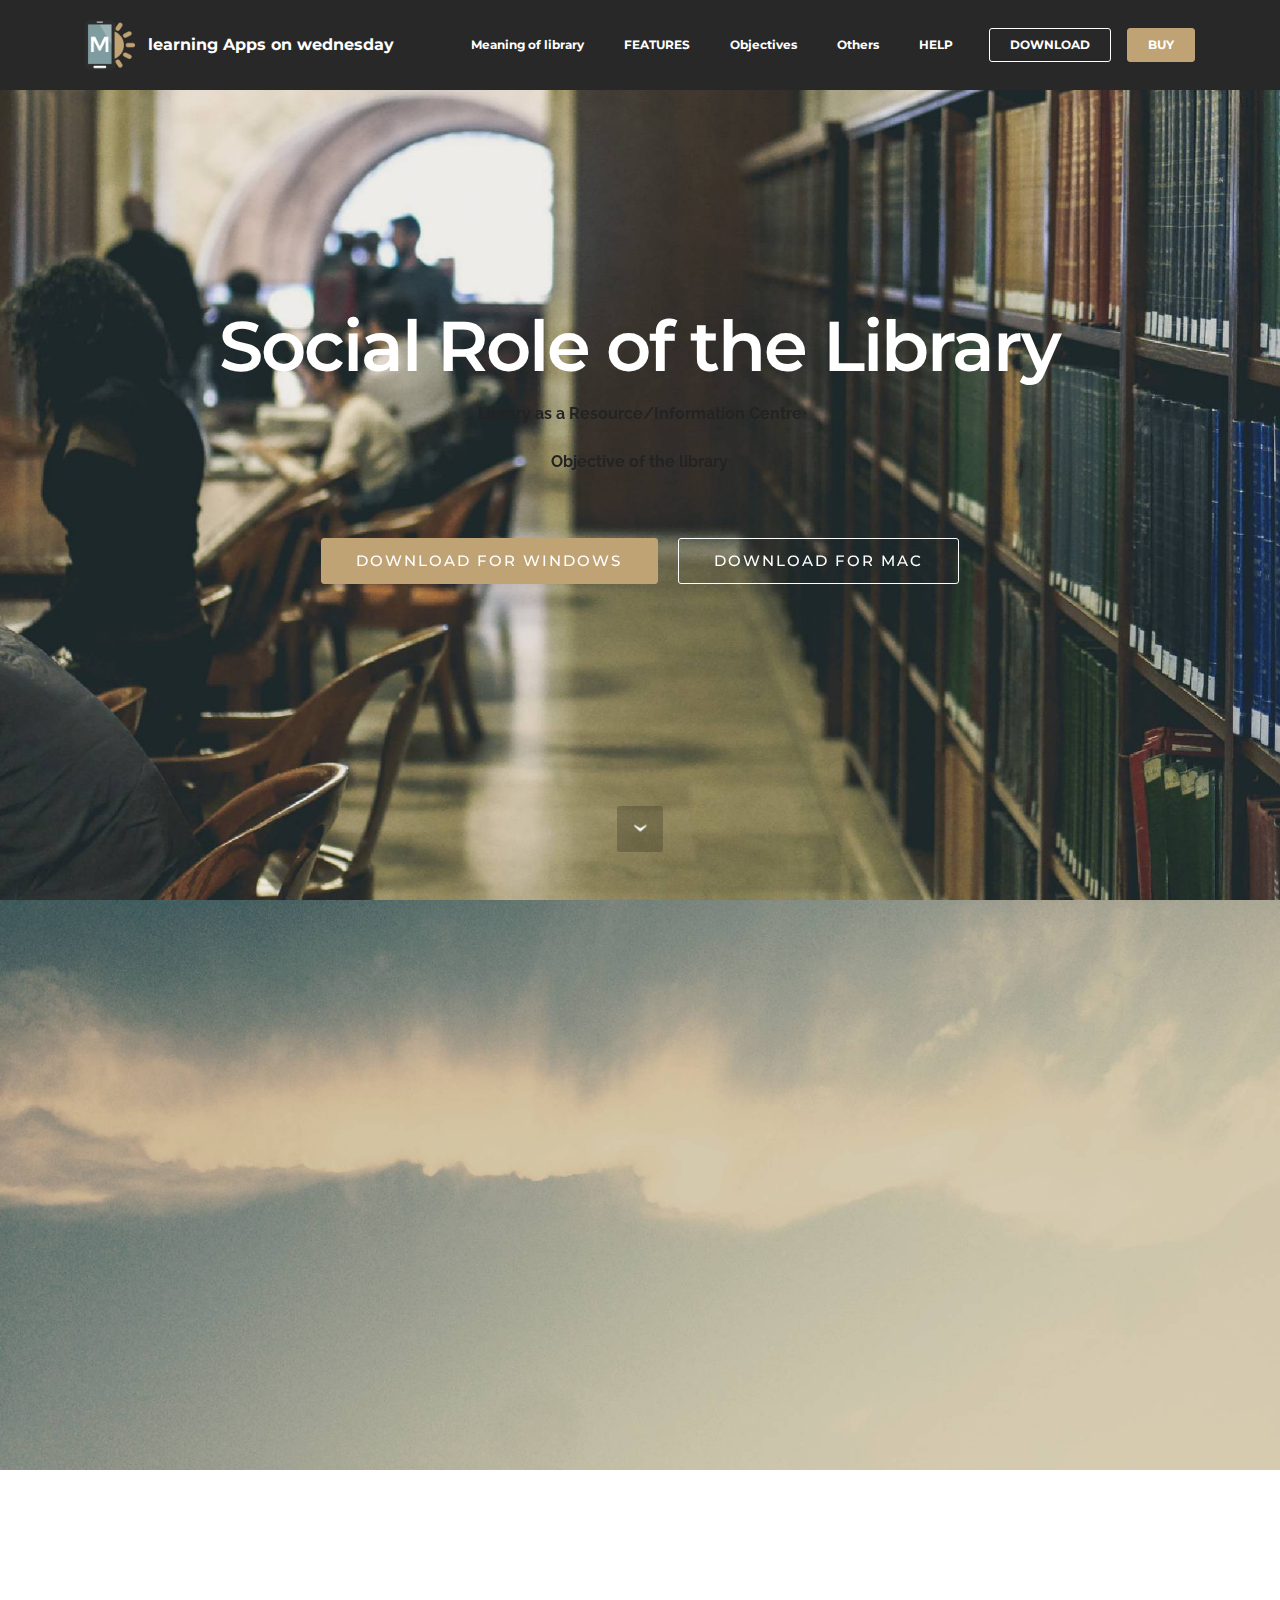
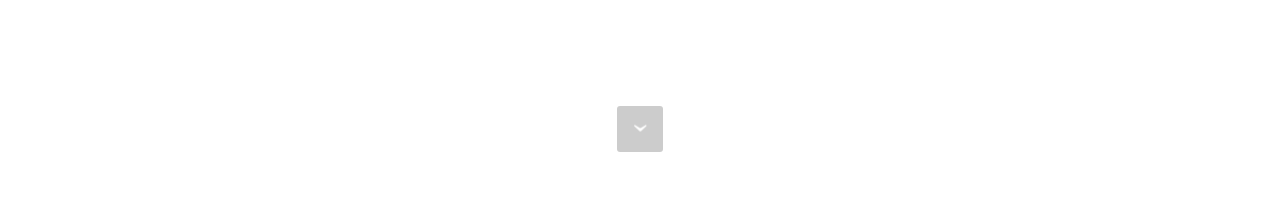
<file: index.html>
<!DOCTYPE html>
<html>
<head>
  <!-- Site made with Mobirise Website Builder v3.12, https://mobirise.com -->
  <meta charset="UTF-8">
  <meta http-equiv="X-UA-Compatible" content="IE=edge">
  <meta name="generator" content="Mobirise v3.12, mobirise.com">
  <meta name="viewport" content="width=device-width, initial-scale=1">
  <link rel="shortcut icon" href="assets/images/logo.png" type="image/x-icon">
  <meta name="description" content="">
  
  <link rel="stylesheet" href="https://fonts.googleapis.com/css?family=Lora:400,700,400italic,700italic&amp;subset=latin">
  <link rel="stylesheet" href="https://fonts.googleapis.com/css?family=Montserrat:400,700">
  <link rel="stylesheet" href="https://fonts.googleapis.com/css?family=Raleway:100,100i,200,200i,300,300i,400,400i,500,500i,600,600i,700,700i,800,800i,900,900i">
  <link rel="stylesheet" href="assets/bootstrap-material-design-font/css/material.css">
  <link rel="stylesheet" href="assets/tether/tether.min.css">
  <link rel="stylesheet" href="assets/bootstrap/css/bootstrap.min.css">
  <link rel="stylesheet" href="assets/dropdown/css/style.css">
  <link rel="stylesheet" href="assets/animate.css/animate.min.css">
  <link rel="stylesheet" href="assets/theme/css/style.css">
  <link rel="stylesheet" href="assets/mobirise/css/mbr-additional.css" type="text/css">
  
  
  
</head>
<body>
<section id="ext_menu-1">

    <nav class="navbar navbar-dropdown navbar-fixed-top">
        <div class="container">

            <div class="mbr-table">
                <div class="mbr-table-cell">

                    <div class="navbar-brand">
                        <a href="https://mobirise.com" class="navbar-logo"><img src="assets/images/logo.png" alt="Mobirise"></a>
                        <a class="navbar-caption" href="https://mobirise.com">learning Apps on wednesday</a>
                    </div>

                </div>
                <div class="mbr-table-cell">

                    <button class="navbar-toggler pull-xs-right hidden-md-up" type="button" data-toggle="collapse" data-target="#exCollapsingNavbar">
                        <div class="hamburger-icon"></div>
                    </button>

                    <ul class="nav-dropdown collapse pull-xs-right nav navbar-nav navbar-toggleable-sm" id="exCollapsingNavbar"><li class="nav-item"><a class="nav-link link" href="index.html">Meaning of library</a></li><li class="nav-item"><a class="nav-link link" href="intro" target="_blank">FEATURES</a></li><li class="nav-item"><a class="nav-link link" href="Objective" target="_blank">Objectives</a></li><li class="nav-item"><a class="nav-link link" href="https://mobirise.com/">Others</a></li><li class="nav-item"><a class="nav-link link" href="https://mobirise.com/">HELP</a></li><li class="nav-item nav-btn"><a class="nav-link btn btn-white btn-white-outline" href="https://mobirise.com/">DOWNLOAD</a></li><li class="nav-item nav-btn"><a class="nav-link btn btn-primary" href="https://mobirise.com/">BUY</a></li></ul>
                    <button hidden="" class="navbar-toggler navbar-close" type="button" data-toggle="collapse" data-target="#exCollapsingNavbar">
                        <div class="close-icon"></div>
                    </button>

                </div>
            </div>

        </div>
    </nav>

</section>

<section class="engine"><a rel="external" href="https://mobirise.com">Website Creator</a></section><section class="mbr-section mbr-section-hero mbr-section-full mbr-parallax-background mbr-section-with-arrow mbr-after-navbar" id="header1-2" style="background-image: url(assets/images/mbr-2000x1334.jpg);">

    

    <div class="mbr-table-cell">

        <div class="container">
            <div class="row">
                <div class="mbr-section col-md-10 col-md-offset-1 text-xs-center">

                    <h1 class="mbr-section-title display-1">Social Role of the Library</h1>
                    <p class="mbr-section-lead lead"></p><p><strong>Library as a Resource/Information Centre</strong><br><br><strong>Objective of the library</strong><br><strong><br></strong><br></p><p></p>
                    <div class="mbr-section-btn"><a class="btn btn-lg btn-primary" href="https://mobirise.com">DOWNLOAD FOR WINDOWS</a> <a class="btn btn-lg btn-white btn-white-outline" href="https://mobirise.com">DOWNLOAD FOR MAC</a></div>
                </div>
            </div>
        </div>
    </div>

    <div class="mbr-arrow mbr-arrow-floating" aria-hidden="true"><a href="#header1-3"><i class="mbr-arrow-icon"></i></a></div>

</section>

<section class="mbr-section mbr-section-hero mbr-section-full mbr-parallax-background mbr-section-with-arrow" id="header1-3" style="background-image: url(assets/images/jumbotron.jpg);">

    

    <div class="mbr-table-cell">

        <div class="container">
            <div class="row">
                <div class="mbr-section col-md-10 col-md-offset-1 text-xs-center">

                    <h1 class="mbr-section-title display-1">FULL SCREEN INTRO</h1>
                    <p class="mbr-section-lead lead">Click any text to edit or style it. Click blue "Gear" icon in the top right corner to hide/show buttons, text, title and change the block background. <br> Click red "+" in the bottom right corner to add a new block. Use the top left menu to create new pages, sites and add extensions.<br><br></p>
                    <div class="mbr-section-btn"><a class="btn btn-lg btn-primary" href="https://mobirise.com">DOWNLOAD FOR WINDOWS</a> <a class="btn btn-lg btn-white btn-white-outline" href="https://mobirise.com">DOWNLOAD FOR MAC</a></div>
                </div>
            </div>
        </div>
    </div>

    <div class="mbr-arrow mbr-arrow-floating" aria-hidden="true"><a href="#next"><i class="mbr-arrow-icon"></i></a></div>

</section>


  <script src="assets/web/assets/jquery/jquery.min.js"></script>
  <script src="assets/tether/tether.min.js"></script>
  <script src="assets/bootstrap/js/bootstrap.min.js"></script>
  <script src="assets/smooth-scroll/smooth-scroll.js"></script>
  <script src="assets/dropdown/js/script.min.js"></script>
  <script src="assets/touch-swipe/jquery.touch-swipe.min.js"></script>
  <script src="assets/viewport-checker/jquery.viewportchecker.js"></script>
  <script src="assets/jarallax/jarallax.js"></script>
  <script src="assets/theme/js/script.js"></script>
  
  
  <input name="animation" type="hidden">
  </body>
</html>
</file>
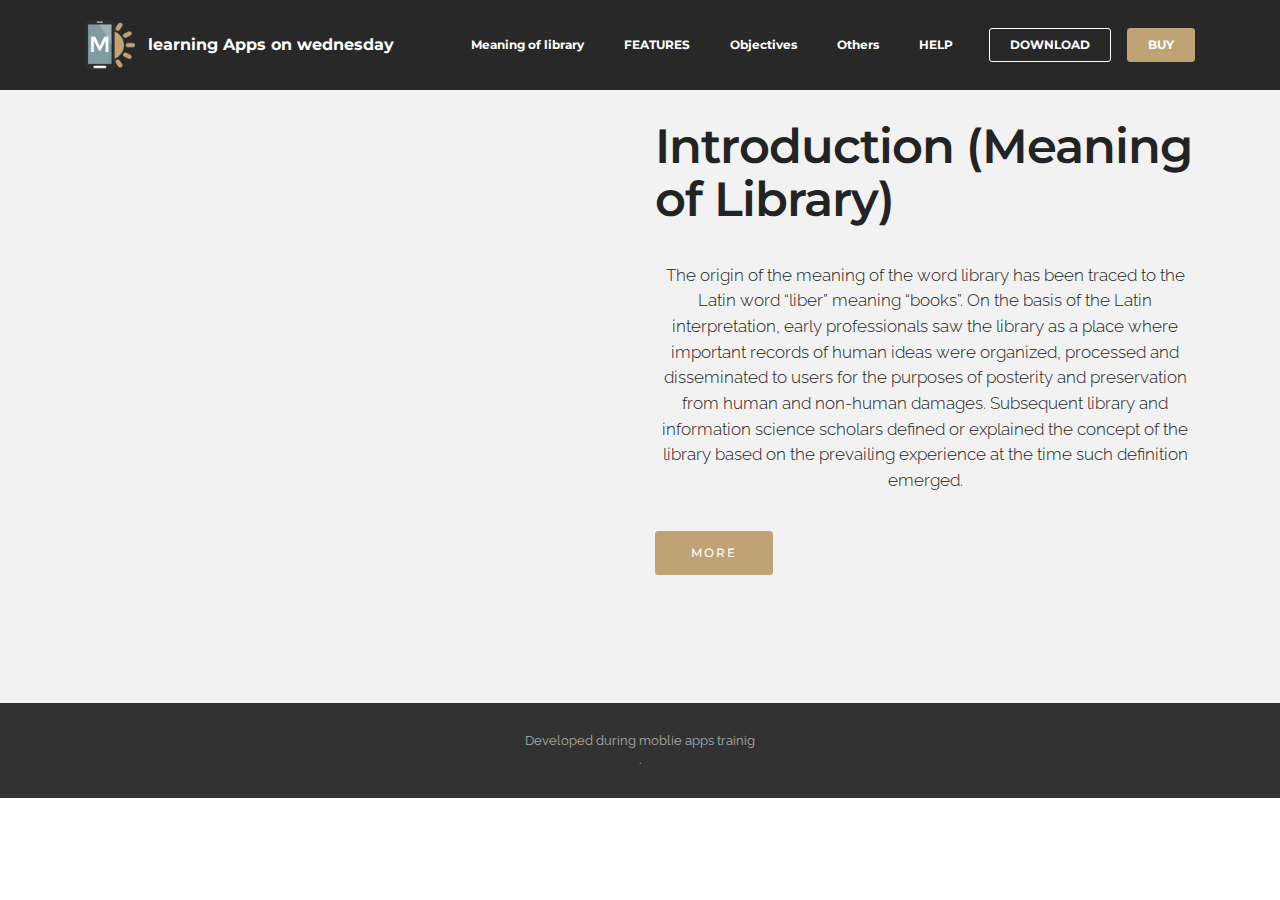
<file: intro.html>
<!DOCTYPE html>
<html>
<head>
  <!-- Site made with Mobirise Website Builder v3.12, https://mobirise.com -->
  <meta charset="UTF-8">
  <meta http-equiv="X-UA-Compatible" content="IE=edge">
  <meta name="generator" content="Mobirise v3.12, mobirise.com">
  <meta name="viewport" content="width=device-width, initial-scale=1">
  <link rel="shortcut icon" href="assets/images/logo.png" type="image/x-icon">
  <meta name="description" content="Web Generator Description">
  <title>Introduction</title>
  <link rel="stylesheet" href="https://fonts.googleapis.com/css?family=Lora:400,700,400italic,700italic&amp;subset=latin">
  <link rel="stylesheet" href="https://fonts.googleapis.com/css?family=Montserrat:400,700">
  <link rel="stylesheet" href="https://fonts.googleapis.com/css?family=Raleway:100,100i,200,200i,300,300i,400,400i,500,500i,600,600i,700,700i,800,800i,900,900i">
  <link rel="stylesheet" href="assets/bootstrap-material-design-font/css/material.css">
  <link rel="stylesheet" href="assets/tether/tether.min.css">
  <link rel="stylesheet" href="assets/bootstrap/css/bootstrap.min.css">
  <link rel="stylesheet" href="assets/dropdown/css/style.css">
  <link rel="stylesheet" href="assets/animate.css/animate.min.css">
  <link rel="stylesheet" href="assets/theme/css/style.css">
  <link rel="stylesheet" href="assets/mobirise/css/mbr-additional.css" type="text/css">
  
  
  
</head>
<body>
<section id="ext_menu-4">

    <nav class="navbar navbar-dropdown navbar-fixed-top">
        <div class="container">

            <div class="mbr-table">
                <div class="mbr-table-cell">

                    <div class="navbar-brand">
                        <a href="https://mobirise.com" class="navbar-logo"><img src="assets/images/logo.png" alt="Mobirise"></a>
                        <a class="navbar-caption" href="https://mobirise.com">learning Apps on wednesday</a>
                    </div>

                </div>
                <div class="mbr-table-cell">

                    <button class="navbar-toggler pull-xs-right hidden-md-up" type="button" data-toggle="collapse" data-target="#exCollapsingNavbar">
                        <div class="hamburger-icon"></div>
                    </button>

                    <ul class="nav-dropdown collapse pull-xs-right nav navbar-nav navbar-toggleable-sm" id="exCollapsingNavbar"><li class="nav-item"><a class="nav-link link" href="index.html">Meaning of library</a></li><li class="nav-item"><a class="nav-link link" href="intro" target="_blank">FEATURES</a></li><li class="nav-item"><a class="nav-link link" href="Objective" target="_blank">Objectives</a></li><li class="nav-item"><a class="nav-link link" href="https://mobirise.com/">Others</a></li><li class="nav-item"><a class="nav-link link" href="https://mobirise.com/">HELP</a></li><li class="nav-item nav-btn"><a class="nav-link btn btn-white btn-white-outline" href="https://mobirise.com/">DOWNLOAD</a></li><li class="nav-item nav-btn"><a class="nav-link btn btn-primary" href="https://mobirise.com/">BUY</a></li></ul>
                    <button hidden="" class="navbar-toggler navbar-close" type="button" data-toggle="collapse" data-target="#exCollapsingNavbar">
                        <div class="close-icon"></div>
                    </button>

                </div>
            </div>

        </div>
    </nav>

</section>

<section class="engine"><a rel="external" href="https://mobirise.com">Mobirise</a></section><section class="mbr-section mbr-after-navbar" id="msg-box4-6" style="background-color: rgb(242, 242, 242); padding-top: 120px; padding-bottom: 120px;">

    
    <div class="container">
        <div class="row">
            <div class="mbr-table-md-up">

              <div class="mbr-table-cell mbr-right-padding-md-up mbr-valign-top col-md-7 image-size" style="width: 50%;">
                  <div class="mbr-figure"><iframe class="mbr-embedded-video" src="https://www.youtube.com/embed/Tq7p44IA-1U?rel=0&amp;amp;showinfo=0&amp;autoplay=0&amp;loop=0" width="1280" height="720" frameborder="0" allowfullscreen></iframe></div>
              </div>

              


              <div class="mbr-table-cell col-md-5 text-xs-center text-md-left content-size">
                  <h3 class="mbr-section-title display-2">Introduction (Meaning of Library)&nbsp;</h3>
                  <div class="lead">

                    <p></p><p>The origin of the meaning of the word library has been traced to the Latin word “liber” meaning “books”. On the basis of the Latin interpretation, early professionals saw the library as a place where important records of human ideas were organized, processed and disseminated to users for the purposes of posterity and preservation from human and non-human damages. Subsequent library and information science scholars defined or explained the concept of the library based on the prevailing experience at the time such definition emerged.</p><p></p>

                  </div>

                  <div><a class="btn btn-primary" href="https://mobirise.com">MORE</a></div>
              </div>


              

            </div>
        </div>
    </div>

</section>

<footer class="mbr-small-footer mbr-section mbr-section-nopadding" id="footer1-7" style="background-color: rgb(50, 50, 50); padding-top: 1.75rem; padding-bottom: 1.75rem;">
    
    <div class="container">
        <p class="text-xs-center">Developed during moblie apps trainig<br>.</p>
    </div>
</footer>


  <script src="assets/web/assets/jquery/jquery.min.js"></script>
  <script src="assets/tether/tether.min.js"></script>
  <script src="assets/bootstrap/js/bootstrap.min.js"></script>
  <script src="assets/smooth-scroll/smooth-scroll.js"></script>
  <script src="assets/dropdown/js/script.min.js"></script>
  <script src="assets/touch-swipe/jquery.touch-swipe.min.js"></script>
  <script src="assets/viewport-checker/jquery.viewportchecker.js"></script>
  <script src="assets/theme/js/script.js"></script>
  
  
  <input name="animation" type="hidden">
  </body>
</html>
</file>
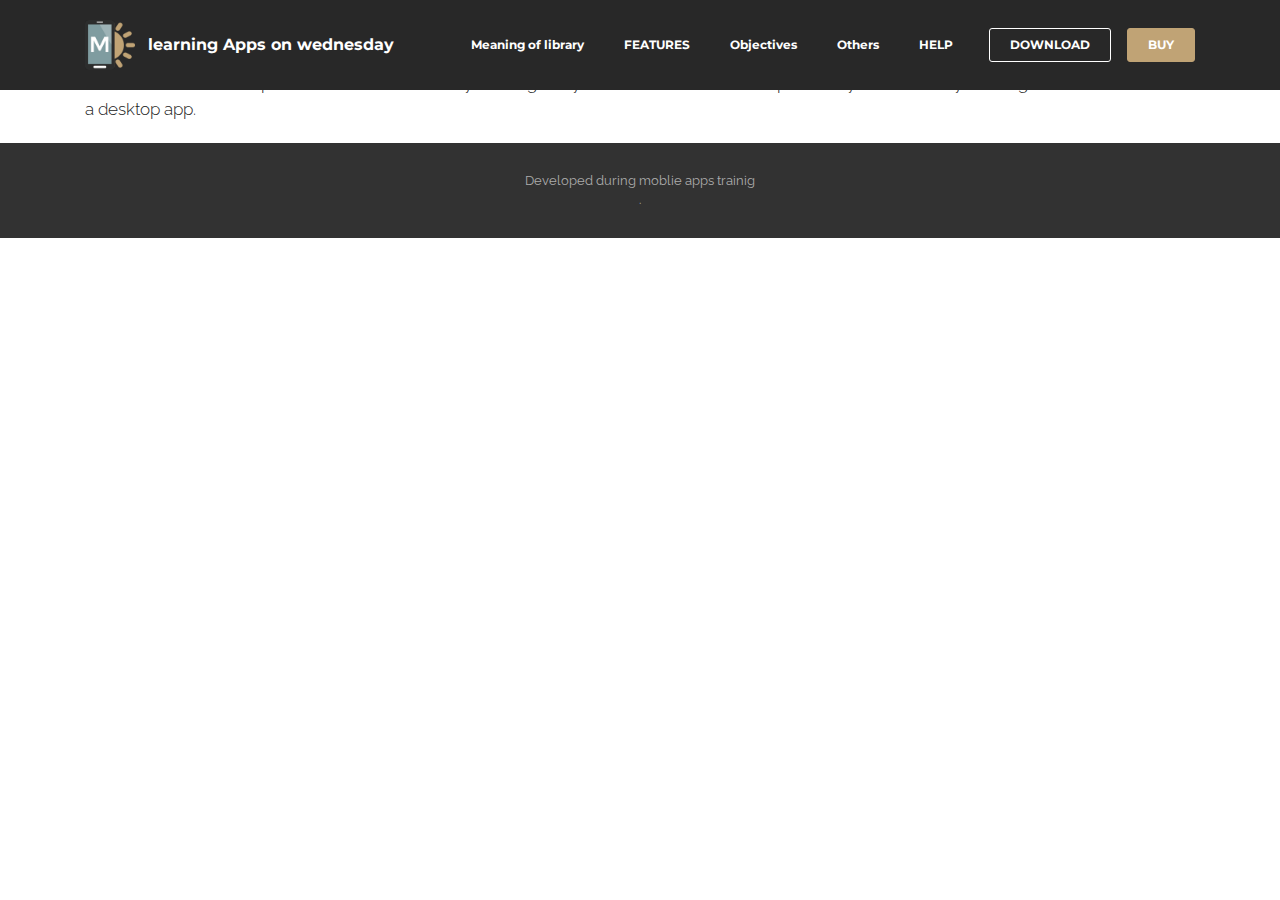
<file: Objective.html>
<!DOCTYPE html>
<html>
<head>
  <!-- Site made with Mobirise Website Builder v3.12, https://mobirise.com -->
  <meta charset="UTF-8">
  <meta http-equiv="X-UA-Compatible" content="IE=edge">
  <meta name="generator" content="Mobirise v3.12, mobirise.com">
  <meta name="viewport" content="width=device-width, initial-scale=1">
  <link rel="shortcut icon" href="assets/images/logo.png" type="image/x-icon">
  <meta name="description" content="Web Builder Description">
  <title>Web Builder Title</title>
  <link rel="stylesheet" href="https://fonts.googleapis.com/css?family=Lora:400,700,400italic,700italic&amp;subset=latin">
  <link rel="stylesheet" href="https://fonts.googleapis.com/css?family=Montserrat:400,700">
  <link rel="stylesheet" href="https://fonts.googleapis.com/css?family=Raleway:100,100i,200,200i,300,300i,400,400i,500,500i,600,600i,700,700i,800,800i,900,900i">
  <link rel="stylesheet" href="assets/bootstrap-material-design-font/css/material.css">
  <link rel="stylesheet" href="assets/tether/tether.min.css">
  <link rel="stylesheet" href="assets/bootstrap/css/bootstrap.min.css">
  <link rel="stylesheet" href="assets/dropdown/css/style.css">
  <link rel="stylesheet" href="assets/animate.css/animate.min.css">
  <link rel="stylesheet" href="assets/theme/css/style.css">
  <link rel="stylesheet" href="assets/mobirise/css/mbr-additional.css" type="text/css">
  
  
  
</head>
<body>
<section id="ext_menu-e">

    <nav class="navbar navbar-dropdown navbar-fixed-top">
        <div class="container">

            <div class="mbr-table">
                <div class="mbr-table-cell">

                    <div class="navbar-brand">
                        <a href="https://mobirise.com" class="navbar-logo"><img src="assets/images/logo.png" alt="Mobirise"></a>
                        <a class="navbar-caption" href="https://mobirise.com">learning Apps on wednesday</a>
                    </div>

                </div>
                <div class="mbr-table-cell">

                    <button class="navbar-toggler pull-xs-right hidden-md-up" type="button" data-toggle="collapse" data-target="#exCollapsingNavbar">
                        <div class="hamburger-icon"></div>
                    </button>

                    <ul class="nav-dropdown collapse pull-xs-right nav navbar-nav navbar-toggleable-sm" id="exCollapsingNavbar"><li class="nav-item"><a class="nav-link link" href="index.html">Meaning of library</a></li><li class="nav-item"><a class="nav-link link" href="intro" target="_blank">FEATURES</a></li><li class="nav-item"><a class="nav-link link" href="Objective" target="_blank">Objectives</a></li><li class="nav-item"><a class="nav-link link" href="https://mobirise.com/">Others</a></li><li class="nav-item"><a class="nav-link link" href="https://mobirise.com/">HELP</a></li><li class="nav-item nav-btn"><a class="nav-link btn btn-white btn-white-outline" href="https://mobirise.com/">DOWNLOAD</a></li><li class="nav-item nav-btn"><a class="nav-link btn btn-primary" href="https://mobirise.com/">BUY</a></li></ul>
                    <button hidden="" class="navbar-toggler navbar-close" type="button" data-toggle="collapse" data-target="#exCollapsingNavbar">
                        <div class="close-icon"></div>
                    </button>

                </div>
            </div>

        </div>
    </nav>

</section>

<section class="engine"><a rel="external" href="https://mobirise.com">mobirise.com</a></section><section class="mbr-section article mbr-section__container mbr-after-navbar" id="content1-g" style="background-color: rgb(255, 255, 255); padding-top: 20px; padding-bottom: 20px;">

    <div class="container">
        <div class="row">
            <div class="col-xs-12 lead"><p>Make your own website in a few clicks! Mobirise helps you cut down development time by providing you with a flexible website editor with a drag and drop interface. MobiRise Website Builder creates responsive, retina and mobile friendly websites in a few clicks. Mobirise is one of the easiest website development tools <a href="http://google.com/">available</a> today. It also gives you the freedom to develop as many websites as you like given the fact that it is a desktop app.</p></div>
        </div>
    </div>

</section>

<footer class="mbr-small-footer mbr-section mbr-section-nopadding" id="footer1-f" style="background-color: rgb(50, 50, 50); padding-top: 1.75rem; padding-bottom: 1.75rem;">
    
    <div class="container">
        <p class="text-xs-center">Developed during moblie apps trainig<br>.</p>
    </div>
</footer>


  <script src="assets/web/assets/jquery/jquery.min.js"></script>
  <script src="assets/tether/tether.min.js"></script>
  <script src="assets/bootstrap/js/bootstrap.min.js"></script>
  <script src="assets/smooth-scroll/smooth-scroll.js"></script>
  <script src="assets/dropdown/js/script.min.js"></script>
  <script src="assets/touch-swipe/jquery.touch-swipe.min.js"></script>
  <script src="assets/viewport-checker/jquery.viewportchecker.js"></script>
  <script src="assets/theme/js/script.js"></script>
  
  
  <input name="animation" type="hidden">
  </body>
</html>
</file>
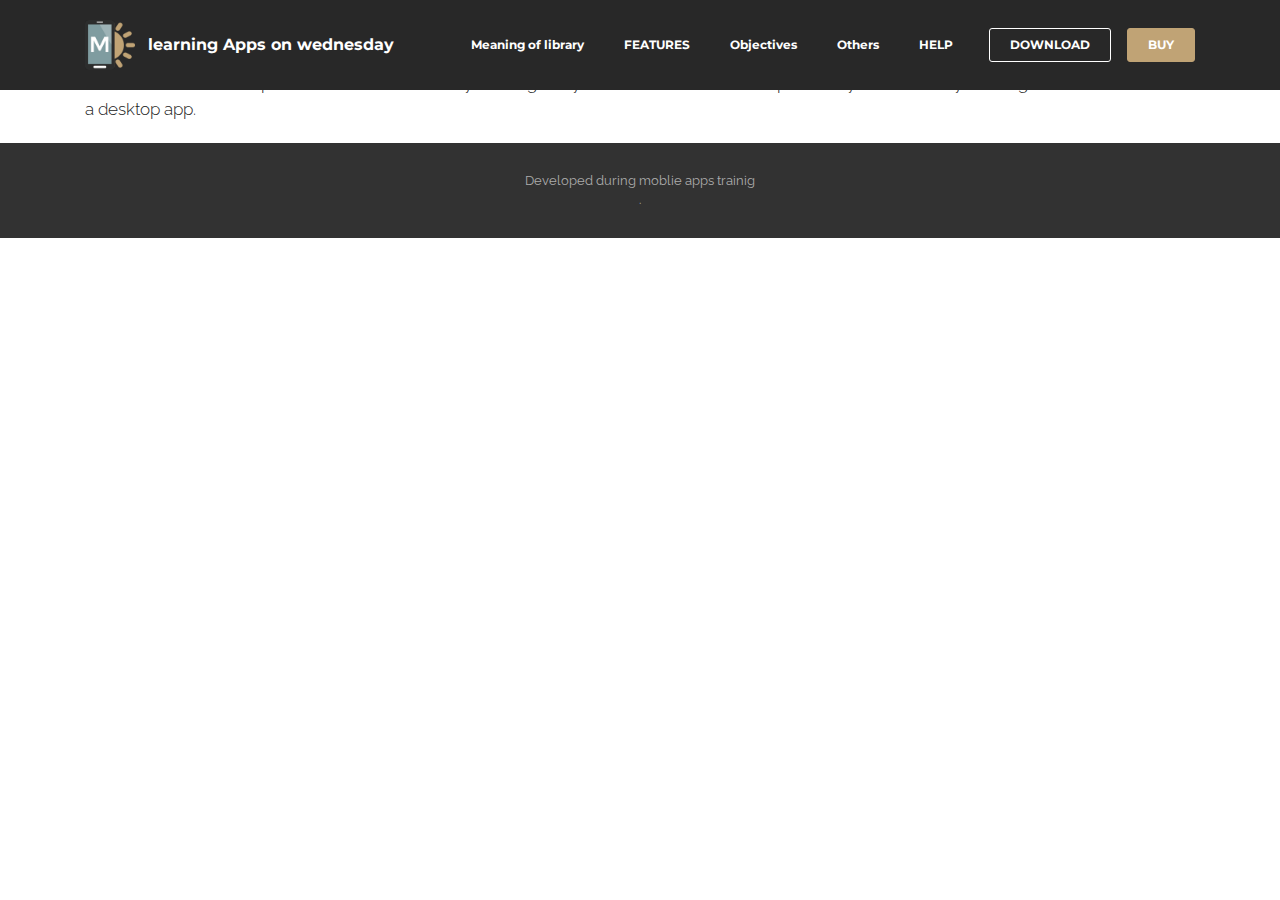
<file: social.html>
<!DOCTYPE html>
<html>
<head>
  <!-- Site made with Mobirise Website Builder v3.12, https://mobirise.com -->
  <meta charset="UTF-8">
  <meta http-equiv="X-UA-Compatible" content="IE=edge">
  <meta name="generator" content="Mobirise v3.12, mobirise.com">
  <meta name="viewport" content="width=device-width, initial-scale=1">
  <link rel="shortcut icon" href="assets/images/logo.png" type="image/x-icon">
  <meta name="description" content="Web Builder Description">
  <title>Web Builder Title</title>
  <link rel="stylesheet" href="https://fonts.googleapis.com/css?family=Lora:400,700,400italic,700italic&amp;subset=latin">
  <link rel="stylesheet" href="https://fonts.googleapis.com/css?family=Montserrat:400,700">
  <link rel="stylesheet" href="https://fonts.googleapis.com/css?family=Raleway:100,100i,200,200i,300,300i,400,400i,500,500i,600,600i,700,700i,800,800i,900,900i">
  <link rel="stylesheet" href="assets/bootstrap-material-design-font/css/material.css">
  <link rel="stylesheet" href="assets/tether/tether.min.css">
  <link rel="stylesheet" href="assets/bootstrap/css/bootstrap.min.css">
  <link rel="stylesheet" href="assets/dropdown/css/style.css">
  <link rel="stylesheet" href="assets/animate.css/animate.min.css">
  <link rel="stylesheet" href="assets/theme/css/style.css">
  <link rel="stylesheet" href="assets/mobirise/css/mbr-additional.css" type="text/css">
  
  
  
</head>
<body>
<section id="ext_menu-8">

    <nav class="navbar navbar-dropdown navbar-fixed-top">
        <div class="container">

            <div class="mbr-table">
                <div class="mbr-table-cell">

                    <div class="navbar-brand">
                        <a href="https://mobirise.com" class="navbar-logo"><img src="assets/images/logo.png" alt="Mobirise"></a>
                        <a class="navbar-caption" href="https://mobirise.com">learning Apps on wednesday</a>
                    </div>

                </div>
                <div class="mbr-table-cell">

                    <button class="navbar-toggler pull-xs-right hidden-md-up" type="button" data-toggle="collapse" data-target="#exCollapsingNavbar">
                        <div class="hamburger-icon"></div>
                    </button>

                    <ul class="nav-dropdown collapse pull-xs-right nav navbar-nav navbar-toggleable-sm" id="exCollapsingNavbar"><li class="nav-item"><a class="nav-link link" href="index.html">Meaning of library</a></li><li class="nav-item"><a class="nav-link link" href="intro" target="_blank">FEATURES</a></li><li class="nav-item"><a class="nav-link link" href="Objective" target="_blank">Objectives</a></li><li class="nav-item"><a class="nav-link link" href="https://mobirise.com/">Others</a></li><li class="nav-item"><a class="nav-link link" href="https://mobirise.com/">HELP</a></li><li class="nav-item nav-btn"><a class="nav-link btn btn-white btn-white-outline" href="https://mobirise.com/">DOWNLOAD</a></li><li class="nav-item nav-btn"><a class="nav-link btn btn-primary" href="https://mobirise.com/">BUY</a></li></ul>
                    <button hidden="" class="navbar-toggler navbar-close" type="button" data-toggle="collapse" data-target="#exCollapsingNavbar">
                        <div class="close-icon"></div>
                    </button>

                </div>
            </div>

        </div>
    </nav>

</section>

<section class="engine"><a rel="external" href="https://mobirise.com">Mobirise</a></section><section class="mbr-section article mbr-section__container mbr-after-navbar" id="content1-b" style="background-color: rgb(255, 255, 255); padding-top: 20px; padding-bottom: 20px;">

    <div class="container">
        <div class="row">
            <div class="col-xs-12 lead"><p>Make your own website in a few clicks! Mobirise helps you cut down development time by providing you with a flexible website editor with a drag and drop interface. MobiRise Website Builder creates responsive, retina and mobile friendly websites in a few clicks. Mobirise is one of the easiest website development tools <a href="http://google.com/">available</a> today. It also gives you the freedom to develop as many websites as you like given the fact that it is a desktop app.</p></div>
        </div>
    </div>

</section>

<footer class="mbr-small-footer mbr-section mbr-section-nopadding" id="footer1-9" style="background-color: rgb(50, 50, 50); padding-top: 1.75rem; padding-bottom: 1.75rem;">
    
    <div class="container">
        <p class="text-xs-center">Developed during moblie apps trainig<br>.</p>
    </div>
</footer>


  <script src="assets/web/assets/jquery/jquery.min.js"></script>
  <script src="assets/tether/tether.min.js"></script>
  <script src="assets/bootstrap/js/bootstrap.min.js"></script>
  <script src="assets/smooth-scroll/smooth-scroll.js"></script>
  <script src="assets/dropdown/js/script.min.js"></script>
  <script src="assets/touch-swipe/jquery.touch-swipe.min.js"></script>
  <script src="assets/viewport-checker/jquery.viewportchecker.js"></script>
  <script src="assets/theme/js/script.js"></script>
  
  
  <input name="animation" type="hidden">
  </body>
</html>
</file>
<file: assets/bootstrap-material-design-font/css/material.css>
@font-face {
  font-family: 'Material-Design-Icons';
  src: url('../fonts/Material-Design-Icons.eot?3ocs8m');
  src: url('../fonts/Material-Design-Icons.eot?#iefix3ocs8m') format('embedded-opentype'), url('../fonts/Material-Design-Icons.woff?3ocs8m') format('woff'), url('../fonts/Material-Design-Icons.ttf?3ocs8m') format('truetype'), url('../fonts/Material-Design-Icons.svg?3ocs8m#Material-Design-Icons') format('svg');
  font-weight: normal;
  font-style: normal;
}
[class^="mdi-"],
[class*="mdi-"] {
  speak: none;
  display: inline-block;
  font-style: normal;
  font-variant:normal;
  font-weight:normal;
  /*font-size:24px;*/
  line-height:1;
  font-family:'Material-Design-Icons' !important;
  text-rendering: auto;
  
  -webkit-font-smoothing: antialiased;
  -moz-osx-font-smoothing: grayscale;
  -webkit-transform: translate(0, 0);
      -ms-transform: translate(0, 0);
          transform: translate(0, 0);
}
[class^="mdi-"]:before,
[class*="mdi-"]:before {
  display: inline-block;
  speak: none;
  text-decoration: inherit;
}
[class^="mdi-"].pull-left,
[class*="mdi-"].pull-left {
  margin-right: .3em;
}
[class^="mdi-"].pull-right,
[class*="mdi-"].pull-right {
  margin-left: .3em;
}
[class^="mdi-"].mdi-lg:before,
[class*="mdi-"].mdi-lg:before,
[class^="mdi-"].mdi-lg:after,
[class*="mdi-"].mdi-lg:after {
  font-size: 1.33333333em;
  line-height: 0.75em;
  vertical-align: -15%;
}
[class^="mdi-"].mdi-2x:before,
[class*="mdi-"].mdi-2x:before,
[class^="mdi-"].mdi-2x:after,
[class*="mdi-"].mdi-2x:after {
  font-size: 2em;
}
[class^="mdi-"].mdi-3x:before,
[class*="mdi-"].mdi-3x:before,
[class^="mdi-"].mdi-3x:after,
[class*="mdi-"].mdi-3x:after {
  font-size: 3em;
}
[class^="mdi-"].mdi-4x:before,
[class*="mdi-"].mdi-4x:before,
[class^="mdi-"].mdi-4x:after,
[class*="mdi-"].mdi-4x:after {
  font-size: 4em;
}
[class^="mdi-"].mdi-5x:before,
[class*="mdi-"].mdi-5x:before,
[class^="mdi-"].mdi-5x:after,
[class*="mdi-"].mdi-5x:after {
  font-size: 5em;
}
[class^="mdi-device-signal-cellular-"]:after,
[class^="mdi-device-battery-"]:after,
[class^="mdi-device-battery-charging-"]:after,
[class^="mdi-device-signal-cellular-connected-no-internet-"]:after,
[class^="mdi-device-signal-wifi-"]:after,
[class^="mdi-device-signal-wifi-statusbar-not-connected"]:after,
.mdi-device-network-wifi:after {
  opacity: .3;
  position: absolute;
  left: 0;
  top: 0;
  z-index: 1;
  display: inline-block;
  speak: none;
  text-decoration: inherit;
}
[class^="mdi-device-signal-cellular-"]:after {
  content: "\e758";
}
[class^="mdi-device-battery-"]:after {
  content: "\e735";
}
[class^="mdi-device-battery-charging-"]:after {
  content: "\e733";
}
[class^="mdi-device-signal-cellular-connected-no-internet-"]:after {
  content: "\e75d";
}
[class^="mdi-device-signal-wifi-"]:after,
.mdi-device-network-wifi:after {
  content: "\e765";
}
[class^="mdi-device-signal-wifi-statusbasr-not-connected"]:after {
  content: "\e8f7";
}
.mdi-device-signal-cellular-off:after,
.mdi-device-signal-cellular-null:after,
.mdi-device-signal-cellular-no-sim:after,
.mdi-device-signal-wifi-off:after,
.mdi-device-signal-wifi-4-bar:after,
.mdi-device-signal-cellular-4-bar:after,
.mdi-device-battery-alert:after,
.mdi-device-signal-cellular-connected-no-internet-4-bar:after,
.mdi-device-battery-std:after,
.mdi-device-battery-full .mdi-device-battery-unknown:after {
  content: "";
}
.mdi-fw {
  width: 1.28571429em;
  text-align: center;
}
.mdi-ul {
  padding-left: 0;
  margin-left: 2.14285714em;
  list-style-type: none;
}
.mdi-ul > li {
  position: relative;
}
.mdi-li {
  position: absolute;
  left: -2.14285714em;
  width: 2.14285714em;
  top: 0.14285714em;
  text-align: center;
}
.mdi-li.mdi-lg {
  left: -1.85714286em;
}
.mdi-border {
  padding: .2em .25em .15em;
  border: solid 0.08em #eeeeee;
  border-radius: .1em;
}
.mdi-spin {
  -webkit-animation: mdi-spin 2s infinite linear;
  animation: mdi-spin 2s infinite linear;
  -webkit-transform-origin: 50% 50%;
  -ms-transform-origin: 50% 50%;
      transform-origin: 50% 50%;
}
.mdi-pulse {
  -webkit-animation: mdi-spin 1s steps(8) infinite;
  animation: mdi-spin 1s steps(8) infinite;
  -webkit-transform-origin: 50% 50%;
  -ms-transform-origin: 50% 50%;
      transform-origin: 50% 50%;
}
@-webkit-keyframes mdi-spin {
  0% {
    -webkit-transform: rotate(0deg);
    transform: rotate(0deg);
  }
  100% {
    -webkit-transform: rotate(359deg);
    transform: rotate(359deg);
  }
}
@keyframes mdi-spin {
  0% {
    -webkit-transform: rotate(0deg);
    transform: rotate(0deg);
  }
  100% {
    -webkit-transform: rotate(359deg);
    transform: rotate(359deg);
  }
}
.mdi-rotate-90 {
  filter: progid:DXImageTransform.Microsoft.BasicImage(rotation=1);
  -webkit-transform: rotate(90deg);
  -ms-transform: rotate(90deg);
  transform: rotate(90deg);
}
.mdi-rotate-180 {
  filter: progid:DXImageTransform.Microsoft.BasicImage(rotation=2);
  -webkit-transform: rotate(180deg);
  -ms-transform: rotate(180deg);
  transform: rotate(180deg);
}
.mdi-rotate-270 {
  filter: progid:DXImageTransform.Microsoft.BasicImage(rotation=3);
  -webkit-transform: rotate(270deg);
  -ms-transform: rotate(270deg);
  transform: rotate(270deg);
}
.mdi-flip-horizontal {
  filter: progid:DXImageTransform.Microsoft.BasicImage(rotation=0, mirror=1);
  -webkit-transform: scale(-1, 1);
  -ms-transform: scale(-1, 1);
  transform: scale(-1, 1);
}
.mdi-flip-vertical {
  filter: progid:DXImageTransform.Microsoft.BasicImage(rotation=2, mirror=1);
  -webkit-transform: scale(1, -1);
  -ms-transform: scale(1, -1);
  transform: scale(1, -1);
}
:root .mdi-rotate-90,
:root .mdi-rotate-180,
:root .mdi-rotate-270,
:root .mdi-flip-horizontal,
:root .mdi-flip-vertical {
  -webkit-filter: none;
          filter: none;
}
.mdi-stack {
  position: relative;
  display: inline-block;
  width: 2em;
  height: 2em;
  line-height: 2em;
  vertical-align: middle;
}
.mdi-stack-1x,
.mdi-stack-2x {
  position: absolute;
  left: 0;
  width: 100%;
  text-align: center;
}
.mdi-stack-1x {
  line-height: inherit;
}
.mdi-stack-2x {
  font-size: 2em;
}
.mdi-inverse {
  color: #ffffff;
}
/* Start Icons */
.mdi-action-3d-rotation:before {
  content: "\e600";
}
.mdi-action-accessibility:before {
  content: "\e601";
}
.mdi-action-account-balance-wallet:before {
  content: "\e602";
}
.mdi-action-account-balance:before {
  content: "\e603";
}
.mdi-action-account-box:before {
  content: "\e604";
}
.mdi-action-account-child:before {
  content: "\e605";
}
.mdi-action-account-circle:before {
  content: "\e606";
}
.mdi-action-add-shopping-cart:before {
  content: "\e607";
}
.mdi-action-alarm-add:before {
  content: "\e608";
}
.mdi-action-alarm-off:before {
  content: "\e609";
}
.mdi-action-alarm-on:before {
  content: "\e60a";
}
.mdi-action-alarm:before {
  content: "\e60b";
}
.mdi-action-android:before {
  content: "\e60c";
}
.mdi-action-announcement:before {
  content: "\e60d";
}
.mdi-action-aspect-ratio:before {
  content: "\e60e";
}
.mdi-action-assessment:before {
  content: "\e60f";
}
.mdi-action-assignment-ind:before {
  content: "\e610";
}
.mdi-action-assignment-late:before {
  content: "\e611";
}
.mdi-action-assignment-return:before {
  content: "\e612";
}
.mdi-action-assignment-returned:before {
  content: "\e613";
}
.mdi-action-assignment-turned-in:before {
  content: "\e614";
}
.mdi-action-assignment:before {
  content: "\e615";
}
.mdi-action-autorenew:before {
  content: "\e616";
}
.mdi-action-backup:before {
  content: "\e617";
}
.mdi-action-book:before {
  content: "\e618";
}
.mdi-action-bookmark-outline:before {
  content: "\e619";
}
.mdi-action-bookmark:before {
  content: "\e61a";
}
.mdi-action-bug-report:before {
  content: "\e61b";
}
.mdi-action-cached:before {
  content: "\e61c";
}
.mdi-action-check-circle:before {
  content: "\e61d";
}
.mdi-action-class:before {
  content: "\e61e";
}
.mdi-action-credit-card:before {
  content: "\e61f";
}
.mdi-action-dashboard:before {
  content: "\e620";
}
.mdi-action-delete:before {
  content: "\e621";
}
.mdi-action-description:before {
  content: "\e622";
}
.mdi-action-dns:before {
  content: "\e623";
}
.mdi-action-done-all:before {
  content: "\e624";
}
.mdi-action-done:before {
  content: "\e625";
}
.mdi-action-event:before {
  content: "\e626";
}
.mdi-action-exit-to-app:before {
  content: "\e627";
}
.mdi-action-explore:before {
  content: "\e628";
}
.mdi-action-extension:before {
  content: "\e629";
}
.mdi-action-face-unlock:before {
  content: "\e62a";
}
.mdi-action-favorite-outline:before {
  content: "\e62b";
}
.mdi-action-favorite:before {
  content: "\e62c";
}
.mdi-action-find-in-page:before {
  content: "\e62d";
}
.mdi-action-find-replace:before {
  content: "\e62e";
}
.mdi-action-flip-to-back:before {
  content: "\e62f";
}
.mdi-action-flip-to-front:before {
  content: "\e630";
}
.mdi-action-get-app:before {
  content: "\e631";
}
.mdi-action-grade:before {
  content: "\e632";
}
.mdi-action-group-work:before {
  content: "\e633";
}
.mdi-action-help:before {
  content: "\e634";
}
.mdi-action-highlight-remove:before {
  content: "\e635";
}
.mdi-action-history:before {
  content: "\e636";
}
.mdi-action-home:before {
  content: "\e637";
}
.mdi-action-https:before {
  content: "\e638";
}
.mdi-action-info-outline:before {
  content: "\e639";
}
.mdi-action-info:before {
  content: "\e63a";
}
.mdi-action-input:before {
  content: "\e63b";
}
.mdi-action-invert-colors:before {
  content: "\e63c";
}
.mdi-action-label-outline:before {
  content: "\e63d";
}
.mdi-action-label:before {
  content: "\e63e";
}
.mdi-action-language:before {
  content: "\e63f";
}
.mdi-action-launch:before {
  content: "\e640";
}
.mdi-action-list:before {
  content: "\e641";
}
.mdi-action-lock-open:before {
  content: "\e642";
}
.mdi-action-lock-outline:before {
  content: "\e643";
}
.mdi-action-lock:before {
  content: "\e644";
}
.mdi-action-loyalty:before {
  content: "\e645";
}
.mdi-action-markunread-mailbox:before {
  content: "\e646";
}
.mdi-action-note-add:before {
  content: "\e647";
}
.mdi-action-open-in-browser:before {
  content: "\e648";
}
.mdi-action-open-in-new:before {
  content: "\e649";
}
.mdi-action-open-with:before {
  content: "\e64a";
}
.mdi-action-pageview:before {
  content: "\e64b";
}
.mdi-action-payment:before {
  content: "\e64c";
}
.mdi-action-perm-camera-mic:before {
  content: "\e64d";
}
.mdi-action-perm-contact-cal:before {
  content: "\e64e";
}
.mdi-action-perm-data-setting:before {
  content: "\e64f";
}
.mdi-action-perm-device-info:before {
  content: "\e650";
}
.mdi-action-perm-identity:before {
  content: "\e651";
}
.mdi-action-perm-media:before {
  content: "\e652";
}
.mdi-action-perm-phone-msg:before {
  content: "\e653";
}
.mdi-action-perm-scan-wifi:before {
  content: "\e654";
}
.mdi-action-picture-in-picture:before {
  content: "\e655";
}
.mdi-action-polymer:before {
  content: "\e656";
}
.mdi-action-print:before {
  content: "\e657";
}
.mdi-action-query-builder:before {
  content: "\e658";
}
.mdi-action-question-answer:before {
  content: "\e659";
}
.mdi-action-receipt:before {
  content: "\e65a";
}
.mdi-action-redeem:before {
  content: "\e65b";
}
.mdi-action-reorder:before {
  content: "\e65c";
}
.mdi-action-report-problem:before {
  content: "\e65d";
}
.mdi-action-restore:before {
  content: "\e65e";
}
.mdi-action-room:before {
  content: "\e65f";
}
.mdi-action-schedule:before {
  content: "\e660";
}
.mdi-action-search:before {
  content: "\e661";
}
.mdi-action-settings-applications:before {
  content: "\e662";
}
.mdi-action-settings-backup-restore:before {
  content: "\e663";
}
.mdi-action-settings-bluetooth:before {
  content: "\e664";
}
.mdi-action-settings-cell:before {
  content: "\e665";
}
.mdi-action-settings-display:before {
  content: "\e666";
}
.mdi-action-settings-ethernet:before {
  content: "\e667";
}
.mdi-action-settings-input-antenna:before {
  content: "\e668";
}
.mdi-action-settings-input-component:before {
  content: "\e669";
}
.mdi-action-settings-input-composite:before {
  content: "\e66a";
}
.mdi-action-settings-input-hdmi:before {
  content: "\e66b";
}
.mdi-action-settings-input-svideo:before {
  content: "\e66c";
}
.mdi-action-settings-overscan:before {
  content: "\e66d";
}
.mdi-action-settings-phone:before {
  content: "\e66e";
}
.mdi-action-settings-power:before {
  content: "\e66f";
}
.mdi-action-settings-remote:before {
  content: "\e670";
}
.mdi-action-settings-voice:before {
  content: "\e671";
}
.mdi-action-settings:before {
  content: "\e672";
}
.mdi-action-shop-two:before {
  content: "\e673";
}
.mdi-action-shop:before {
  content: "\e674";
}
.mdi-action-shopping-basket:before {
  content: "\e675";
}
.mdi-action-shopping-cart:before {
  content: "\e676";
}
.mdi-action-speaker-notes:before {
  content: "\e677";
}
.mdi-action-spellcheck:before {
  content: "\e678";
}
.mdi-action-star-rate:before {
  content: "\e679";
}
.mdi-action-stars:before {
  content: "\e67a";
}
.mdi-action-store:before {
  content: "\e67b";
}
.mdi-action-subject:before {
  content: "\e67c";
}
.mdi-action-supervisor-account:before {
  content: "\e67d";
}
.mdi-action-swap-horiz:before {
  content: "\e67e";
}
.mdi-action-swap-vert-circle:before {
  content: "\e67f";
}
.mdi-action-swap-vert:before {
  content: "\e680";
}
.mdi-action-system-update-tv:before {
  content: "\e681";
}
.mdi-action-tab-unselected:before {
  content: "\e682";
}
.mdi-action-tab:before {
  content: "\e683";
}
.mdi-action-theaters:before {
  content: "\e684";
}
.mdi-action-thumb-down:before {
  content: "\e685";
}
.mdi-action-thumb-up:before {
  content: "\e686";
}
.mdi-action-thumbs-up-down:before {
  content: "\e687";
}
.mdi-action-toc:before {
  content: "\e688";
}
.mdi-action-today:before {
  content: "\e689";
}
.mdi-action-track-changes:before {
  content: "\e68a";
}
.mdi-action-translate:before {
  content: "\e68b";
}
.mdi-action-trending-down:before {
  content: "\e68c";
}
.mdi-action-trending-neutral:before {
  content: "\e68d";
}
.mdi-action-trending-up:before {
  content: "\e68e";
}
.mdi-action-turned-in-not:before {
  content: "\e68f";
}
.mdi-action-turned-in:before {
  content: "\e690";
}
.mdi-action-verified-user:before {
  content: "\e691";
}
.mdi-action-view-agenda:before {
  content: "\e692";
}
.mdi-action-view-array:before {
  content: "\e693";
}
.mdi-action-view-carousel:before {
  content: "\e694";
}
.mdi-action-view-column:before {
  content: "\e695";
}
.mdi-action-view-day:before {
  content: "\e696";
}
.mdi-action-view-headline:before {
  content: "\e697";
}
.mdi-action-view-list:before {
  content: "\e698";
}
.mdi-action-view-module:before {
  content: "\e699";
}
.mdi-action-view-quilt:before {
  content: "\e69a";
}
.mdi-action-view-stream:before {
  content: "\e69b";
}
.mdi-action-view-week:before {
  content: "\e69c";
}
.mdi-action-visibility-off:before {
  content: "\e69d";
}
.mdi-action-visibility:before {
  content: "\e69e";
}
.mdi-action-wallet-giftcard:before {
  content: "\e69f";
}
.mdi-action-wallet-membership:before {
  content: "\e6a0";
}
.mdi-action-wallet-travel:before {
  content: "\e6a1";
}
.mdi-action-work:before {
  content: "\e6a2";
}
.mdi-alert-error:before {
  content: "\e6a3";
}
.mdi-alert-warning:before {
  content: "\e6a4";
}
.mdi-av-album:before {
  content: "\e6a5";
}
.mdi-av-closed-caption:before {
  content: "\e6a6";
}
.mdi-av-equalizer:before {
  content: "\e6a7";
}
.mdi-av-explicit:before {
  content: "\e6a8";
}
.mdi-av-fast-forward:before {
  content: "\e6a9";
}
.mdi-av-fast-rewind:before {
  content: "\e6aa";
}
.mdi-av-games:before {
  content: "\e6ab";
}
.mdi-av-hearing:before {
  content: "\e6ac";
}
.mdi-av-high-quality:before {
  content: "\e6ad";
}
.mdi-av-loop:before {
  content: "\e6ae";
}
.mdi-av-mic-none:before {
  content: "\e6af";
}
.mdi-av-mic-off:before {
  content: "\e6b0";
}
.mdi-av-mic:before {
  content: "\e6b1";
}
.mdi-av-movie:before {
  content: "\e6b2";
}
.mdi-av-my-library-add:before {
  content: "\e6b3";
}
.mdi-av-my-library-books:before {
  content: "\e6b4";
}
.mdi-av-my-library-music:before {
  content: "\e6b5";
}
.mdi-av-new-releases:before {
  content: "\e6b6";
}
.mdi-av-not-interested:before {
  content: "\e6b7";
}
.mdi-av-pause-circle-fill:before {
  content: "\e6b8";
}
.mdi-av-pause-circle-outline:before {
  content: "\e6b9";
}
.mdi-av-pause:before {
  content: "\e6ba";
}
.mdi-av-play-arrow:before {
  content: "\e6bb";
}
.mdi-av-play-circle-fill:before {
  content: "\e6bc";
}
.mdi-av-play-circle-outline:before {
  content: "\e6bd";
}
.mdi-av-play-shopping-bag:before {
  content: "\e6be";
}
.mdi-av-playlist-add:before {
  content: "\e6bf";
}
.mdi-av-queue-music:before {
  content: "\e6c0";
}
.mdi-av-queue:before {
  content: "\e6c1";
}
.mdi-av-radio:before {
  content: "\e6c2";
}
.mdi-av-recent-actors:before {
  content: "\e6c3";
}
.mdi-av-repeat-one:before {
  content: "\e6c4";
}
.mdi-av-repeat:before {
  content: "\e6c5";
}
.mdi-av-replay:before {
  content: "\e6c6";
}
.mdi-av-shuffle:before {
  content: "\e6c7";
}
.mdi-av-skip-next:before {
  content: "\e6c8";
}
.mdi-av-skip-previous:before {
  content: "\e6c9";
}
.mdi-av-snooze:before {
  content: "\e6ca";
}
.mdi-av-stop:before {
  content: "\e6cb";
}
.mdi-av-subtitles:before {
  content: "\e6cc";
}
.mdi-av-surround-sound:before {
  content: "\e6cd";
}
.mdi-av-timer:before {
  content: "\e6ce";
}
.mdi-av-video-collection:before {
  content: "\e6cf";
}
.mdi-av-videocam-off:before {
  content: "\e6d0";
}
.mdi-av-videocam:before {
  content: "\e6d1";
}
.mdi-av-volume-down:before {
  content: "\e6d2";
}
.mdi-av-volume-mute:before {
  content: "\e6d3";
}
.mdi-av-volume-off:before {
  content: "\e6d4";
}
.mdi-av-volume-up:before {
  content: "\e6d5";
}
.mdi-av-web:before {
  content: "\e6d6";
}
.mdi-communication-business:before {
  content: "\e6d7";
}
.mdi-communication-call-end:before {
  content: "\e6d8";
}
.mdi-communication-call-made:before {
  content: "\e6d9";
}
.mdi-communication-call-merge:before {
  content: "\e6da";
}
.mdi-communication-call-missed:before {
  content: "\e6db";
}
.mdi-communication-call-received:before {
  content: "\e6dc";
}
.mdi-communication-call-split:before {
  content: "\e6dd";
}
.mdi-communication-call:before {
  content: "\e6de";
}
.mdi-communication-chat:before {
  content: "\e6df";
}
.mdi-communication-clear-all:before {
  content: "\e6e0";
}
.mdi-communication-comment:before {
  content: "\e6e1";
}
.mdi-communication-contacts:before {
  content: "\e6e2";
}
.mdi-communication-dialer-sip:before {
  content: "\e6e3";
}
.mdi-communication-dialpad:before {
  content: "\e6e4";
}
.mdi-communication-dnd-on:before {
  content: "\e6e5";
}
.mdi-communication-email:before {
  content: "\e6e6";
}
.mdi-communication-forum:before {
  content: "\e6e7";
}
.mdi-communication-import-export:before {
  content: "\e6e8";
}
.mdi-communication-invert-colors-off:before {
  content: "\e6e9";
}
.mdi-communication-invert-colors-on:before {
  content: "\e6ea";
}
.mdi-communication-live-help:before {
  content: "\e6eb";
}
.mdi-communication-location-off:before {
  content: "\e6ec";
}
.mdi-communication-location-on:before {
  content: "\e6ed";
}
.mdi-communication-message:before {
  content: "\e6ee";
}
.mdi-communication-messenger:before {
  content: "\e6ef";
}
.mdi-communication-no-sim:before {
  content: "\e6f0";
}
.mdi-communication-phone:before {
  content: "\e6f1";
}
.mdi-communication-portable-wifi-off:before {
  content: "\e6f2";
}
.mdi-communication-quick-contacts-dialer:before {
  content: "\e6f3";
}
.mdi-communication-quick-contacts-mail:before {
  content: "\e6f4";
}
.mdi-communication-ring-volume:before {
  content: "\e6f5";
}
.mdi-communication-stay-current-landscape:before {
  content: "\e6f6";
}
.mdi-communication-stay-current-portrait:before {
  content: "\e6f7";
}
.mdi-communication-stay-primary-landscape:before {
  content: "\e6f8";
}
.mdi-communication-stay-primary-portrait:before {
  content: "\e6f9";
}
.mdi-communication-swap-calls:before {
  content: "\e6fa";
}
.mdi-communication-textsms:before {
  content: "\e6fb";
}
.mdi-communication-voicemail:before {
  content: "\e6fc";
}
.mdi-communication-vpn-key:before {
  content: "\e6fd";
}
.mdi-content-add-box:before {
  content: "\e6fe";
}
.mdi-content-add-circle-outline:before {
  content: "\e6ff";
}
.mdi-content-add-circle:before {
  content: "\e700";
}
.mdi-content-add:before {
  content: "\e701";
}
.mdi-content-archive:before {
  content: "\e702";
}
.mdi-content-backspace:before {
  content: "\e703";
}
.mdi-content-block:before {
  content: "\e704";
}
.mdi-content-clear:before {
  content: "\e705";
}
.mdi-content-content-copy:before {
  content: "\e706";
}
.mdi-content-content-cut:before {
  content: "\e707";
}
.mdi-content-content-paste:before {
  content: "\e708";
}
.mdi-content-create:before {
  content: "\e709";
}
.mdi-content-drafts:before {
  content: "\e70a";
}
.mdi-content-filter-list:before {
  content: "\e70b";
}
.mdi-content-flag:before {
  content: "\e70c";
}
.mdi-content-forward:before {
  content: "\e70d";
}
.mdi-content-gesture:before {
  content: "\e70e";
}
.mdi-content-inbox:before {
  content: "\e70f";
}
.mdi-content-link:before {
  content: "\e710";
}
.mdi-content-mail:before {
  content: "\e711";
}
.mdi-content-markunread:before {
  content: "\e712";
}
.mdi-content-redo:before {
  content: "\e713";
}
.mdi-content-remove-circle-outline:before {
  content: "\e714";
}
.mdi-content-remove-circle:before {
  content: "\e715";
}
.mdi-content-remove:before {
  content: "\e716";
}
.mdi-content-reply-all:before {
  content: "\e717";
}
.mdi-content-reply:before {
  content: "\e718";
}
.mdi-content-report:before {
  content: "\e719";
}
.mdi-content-save:before {
  content: "\e71a";
}
.mdi-content-select-all:before {
  content: "\e71b";
}
.mdi-content-send:before {
  content: "\e71c";
}
.mdi-content-sort:before {
  content: "\e71d";
}
.mdi-content-text-format:before {
  content: "\e71e";
}
.mdi-content-undo:before {
  content: "\e71f";
}
.mdi-editor-attach-file:before {
  content: "\e776";
}
.mdi-editor-attach-money:before {
  content: "\e777";
}
.mdi-editor-border-all:before {
  content: "\e778";
}
.mdi-editor-border-bottom:before {
  content: "\e779";
}
.mdi-editor-border-clear:before {
  content: "\e77a";
}
.mdi-editor-border-color:before {
  content: "\e77b";
}
.mdi-editor-border-horizontal:before {
  content: "\e77c";
}
.mdi-editor-border-inner:before {
  content: "\e77d";
}
.mdi-editor-border-left:before {
  content: "\e77e";
}
.mdi-editor-border-outer:before {
  content: "\e77f";
}
.mdi-editor-border-right:before {
  content: "\e780";
}
.mdi-editor-border-style:before {
  content: "\e781";
}
.mdi-editor-border-top:before {
  content: "\e782";
}
.mdi-editor-border-vertical:before {
  content: "\e783";
}
.mdi-editor-format-align-center:before {
  content: "\e784";
}
.mdi-editor-format-align-justify:before {
  content: "\e785";
}
.mdi-editor-format-align-left:before {
  content: "\e786";
}
.mdi-editor-format-align-right:before {
  content: "\e787";
}
.mdi-editor-format-bold:before {
  content: "\e788";
}
.mdi-editor-format-clear:before {
  content: "\e789";
}
.mdi-editor-format-color-fill:before {
  content: "\e78a";
}
.mdi-editor-format-color-reset:before {
  content: "\e78b";
}
.mdi-editor-format-color-text:before {
  content: "\e78c";
}
.mdi-editor-format-indent-decrease:before {
  content: "\e78d";
}
.mdi-editor-format-indent-increase:before {
  content: "\e78e";
}
.mdi-editor-format-italic:before {
  content: "\e78f";
}
.mdi-editor-format-line-spacing:before {
  content: "\e790";
}
.mdi-editor-format-list-bulleted:before {
  content: "\e791";
}
.mdi-editor-format-list-numbered:before {
  content: "\e792";
}
.mdi-editor-format-paint:before {
  content: "\e793";
}
.mdi-editor-format-quote:before {
  content: "\e794";
}
.mdi-editor-format-size:before {
  content: "\e795";
}
.mdi-editor-format-strikethrough:before {
  content: "\e796";
}
.mdi-editor-format-textdirection-l-to-r:before {
  content: "\e797";
}
.mdi-editor-format-textdirection-r-to-l:before {
  content: "\e798";
}
.mdi-editor-format-underline:before {
  content: "\e799";
}
.mdi-editor-functions:before {
  content: "\e79a";
}
.mdi-editor-insert-chart:before {
  content: "\e79b";
}
.mdi-editor-insert-comment:before {
  content: "\e79c";
}
.mdi-editor-insert-drive-file:before {
  content: "\e79d";
}
.mdi-editor-insert-emoticon:before {
  content: "\e79e";
}
.mdi-editor-insert-invitation:before {
  content: "\e79f";
}
.mdi-editor-insert-link:before {
  content: "\e7a0";
}
.mdi-editor-insert-photo:before {
  content: "\e7a1";
}
.mdi-editor-merge-type:before {
  content: "\e7a2";
}
.mdi-editor-mode-comment:before {
  content: "\e7a3";
}
.mdi-editor-mode-edit:before {
  content: "\e7a4";
}
.mdi-editor-publish:before {
  content: "\e7a5";
}
.mdi-editor-vertical-align-bottom:before {
  content: "\e7a6";
}
.mdi-editor-vertical-align-center:before {
  content: "\e7a7";
}
.mdi-editor-vertical-align-top:before {
  content: "\e7a8";
}
.mdi-editor-wrap-text:before {
  content: "\e7a9";
}
.mdi-file-attachment:before {
  content: "\e7aa";
}
.mdi-file-cloud-circle:before {
  content: "\e7ab";
}
.mdi-file-cloud-done:before {
  content: "\e7ac";
}
.mdi-file-cloud-download:before {
  content: "\e7ad";
}
.mdi-file-cloud-off:before {
  content: "\e7ae";
}
.mdi-file-cloud-queue:before {
  content: "\e7af";
}
.mdi-file-cloud-upload:before {
  content: "\e7b0";
}
.mdi-file-cloud:before {
  content: "\e7b1";
}
.mdi-file-file-download:before {
  content: "\e7b2";
}
.mdi-file-file-upload:before {
  content: "\e7b3";
}
.mdi-file-folder-open:before {
  content: "\e7b4";
}
.mdi-file-folder-shared:before {
  content: "\e7b5";
}
.mdi-file-folder:before {
  content: "\e7b6";
}
.mdi-device-access-alarm:before {
  content: "\e720";
}
.mdi-device-access-alarms:before {
  content: "\e721";
}
.mdi-device-access-time:before {
  content: "\e722";
}
.mdi-device-add-alarm:before {
  content: "\e723";
}
.mdi-device-airplanemode-off:before {
  content: "\e724";
}
.mdi-device-airplanemode-on:before {
  content: "\e725";
}
.mdi-device-battery-20:before {
  content: "\e726";
}
.mdi-device-battery-30:before {
  content: "\e727";
}
.mdi-device-battery-50:before {
  content: "\e728";
}
.mdi-device-battery-60:before {
  content: "\e729";
}
.mdi-device-battery-80:before {
  content: "\e72a";
}
.mdi-device-battery-90:before {
  content: "\e72b";
}
.mdi-device-battery-alert:before {
  content: "\e72c";
}
.mdi-device-battery-charging-20:before {
  content: "\e72d";
}
.mdi-device-battery-charging-30:before {
  content: "\e72e";
}
.mdi-device-battery-charging-50:before {
  content: "\e72f";
}
.mdi-device-battery-charging-60:before {
  content: "\e730";
}
.mdi-device-battery-charging-80:before {
  content: "\e731";
}
.mdi-device-battery-charging-90:before {
  content: "\e732";
}
.mdi-device-battery-charging-full:before {
  content: "\e733";
}
.mdi-device-battery-full:before {
  content: "\e734";
}
.mdi-device-battery-std:before {
  content: "\e735";
}
.mdi-device-battery-unknown:before {
  content: "\e736";
}
.mdi-device-bluetooth-connected:before {
  content: "\e737";
}
.mdi-device-bluetooth-disabled:before {
  content: "\e738";
}
.mdi-device-bluetooth-searching:before {
  content: "\e739";
}
.mdi-device-bluetooth:before {
  content: "\e73a";
}
.mdi-device-brightness-auto:before {
  content: "\e73b";
}
.mdi-device-brightness-high:before {
  content: "\e73c";
}
.mdi-device-brightness-low:before {
  content: "\e73d";
}
.mdi-device-brightness-medium:before {
  content: "\e73e";
}
.mdi-device-data-usage:before {
  content: "\e73f";
}
.mdi-device-developer-mode:before {
  content: "\e740";
}
.mdi-device-devices:before {
  content: "\e741";
}
.mdi-device-dvr:before {
  content: "\e742";
}
.mdi-device-gps-fixed:before {
  content: "\e743";
}
.mdi-device-gps-not-fixed:before {
  content: "\e744";
}
.mdi-device-gps-off:before {
  content: "\e745";
}
.mdi-device-location-disabled:before {
  content: "\e746";
}
.mdi-device-location-searching:before {
  content: "\e747";
}
.mdi-device-multitrack-audio:before {
  content: "\e748";
}
.mdi-device-network-cell:before {
  content: "\e749";
}
.mdi-device-network-wifi:before {
  content: "\e74a";
}
.mdi-device-nfc:before {
  content: "\e74b";
}
.mdi-device-now-wallpaper:before {
  content: "\e74c";
}
.mdi-device-now-widgets:before {
  content: "\e74d";
}
.mdi-device-screen-lock-landscape:before {
  content: "\e74e";
}
.mdi-device-screen-lock-portrait:before {
  content: "\e74f";
}
.mdi-device-screen-lock-rotation:before {
  content: "\e750";
}
.mdi-device-screen-rotation:before {
  content: "\e751";
}
.mdi-device-sd-storage:before {
  content: "\e752";
}
.mdi-device-settings-system-daydream:before {
  content: "\e753";
}
.mdi-device-signal-cellular-0-bar:before {
  content: "\e754";
}
.mdi-device-signal-cellular-1-bar:before {
  content: "\e755";
}
.mdi-device-signal-cellular-2-bar:before {
  content: "\e756";
}
.mdi-device-signal-cellular-3-bar:before {
  content: "\e757";
}
.mdi-device-signal-cellular-4-bar:before {
  content: "\e758";
}
.mdi-signal-wifi-statusbar-connected-no-internet-after:before {
  content: "\e8f6";
}
.mdi-device-signal-cellular-connected-no-internet-0-bar:before {
  content: "\e759";
}
.mdi-device-signal-cellular-connected-no-internet-1-bar:before {
  content: "\e75a";
}
.mdi-device-signal-cellular-connected-no-internet-2-bar:before {
  content: "\e75b";
}
.mdi-device-signal-cellular-connected-no-internet-3-bar:before {
  content: "\e75c";
}
.mdi-device-signal-cellular-connected-no-internet-4-bar:before {
  content: "\e75d";
}
.mdi-device-signal-cellular-no-sim:before {
  content: "\e75e";
}
.mdi-device-signal-cellular-null:before {
  content: "\e75f";
}
.mdi-device-signal-cellular-off:before {
  content: "\e760";
}
.mdi-device-signal-wifi-0-bar:before {
  content: "\e761";
}
.mdi-device-signal-wifi-1-bar:before {
  content: "\e762";
}
.mdi-device-signal-wifi-2-bar:before {
  content: "\e763";
}
.mdi-device-signal-wifi-3-bar:before {
  content: "\e764";
}
.mdi-device-signal-wifi-4-bar:before {
  content: "\e765";
}
.mdi-device-signal-wifi-off:before {
  content: "\e766";
}
.mdi-device-signal-wifi-statusbar-1-bar:before {
  content: "\e767";
}
.mdi-device-signal-wifi-statusbar-2-bar:before {
  content: "\e768";
}
.mdi-device-signal-wifi-statusbar-3-bar:before {
  content: "\e769";
}
.mdi-device-signal-wifi-statusbar-4-bar:before {
  content: "\e76a";
}
.mdi-device-signal-wifi-statusbar-connected-no-internet-:before {
  content: "\e76b";
}
.mdi-device-signal-wifi-statusbar-connected-no-internet:before {
  content: "\e76f";
}
.mdi-device-signal-wifi-statusbar-connected-no-internet-2:before {
  content: "\e76c";
}
.mdi-device-signal-wifi-statusbar-connected-no-internet-3:before {
  content: "\e76d";
}
.mdi-device-signal-wifi-statusbar-connected-no-internet-4:before {
  content: "\e76e";
}
.mdi-signal-wifi-statusbar-not-connected-after:before {
  content: "\e8f7";
}
.mdi-device-signal-wifi-statusbar-not-connected:before {
  content: "\e770";
}
.mdi-device-signal-wifi-statusbar-null:before {
  content: "\e771";
}
.mdi-device-storage:before {
  content: "\e772";
}
.mdi-device-usb:before {
  content: "\e773";
}
.mdi-device-wifi-lock:before {
  content: "\e774";
}
.mdi-device-wifi-tethering:before {
  content: "\e775";
}
.mdi-hardware-cast-connected:before {
  content: "\e7b7";
}
.mdi-hardware-cast:before {
  content: "\e7b8";
}
.mdi-hardware-computer:before {
  content: "\e7b9";
}
.mdi-hardware-desktop-mac:before {
  content: "\e7ba";
}
.mdi-hardware-desktop-windows:before {
  content: "\e7bb";
}
.mdi-hardware-dock:before {
  content: "\e7bc";
}
.mdi-hardware-gamepad:before {
  content: "\e7bd";
}
.mdi-hardware-headset-mic:before {
  content: "\e7be";
}
.mdi-hardware-headset:before {
  content: "\e7bf";
}
.mdi-hardware-keyboard-alt:before {
  content: "\e7c0";
}
.mdi-hardware-keyboard-arrow-down:before {
  content: "\e7c1";
}
.mdi-hardware-keyboard-arrow-left:before {
  content: "\e7c2";
}
.mdi-hardware-keyboard-arrow-right:before {
  content: "\e7c3";
}
.mdi-hardware-keyboard-arrow-up:before {
  content: "\e7c4";
}
.mdi-hardware-keyboard-backspace:before {
  content: "\e7c5";
}
.mdi-hardware-keyboard-capslock:before {
  content: "\e7c6";
}
.mdi-hardware-keyboard-control:before {
  content: "\e7c7";
}
.mdi-hardware-keyboard-hide:before {
  content: "\e7c8";
}
.mdi-hardware-keyboard-return:before {
  content: "\e7c9";
}
.mdi-hardware-keyboard-tab:before {
  content: "\e7ca";
}
.mdi-hardware-keyboard-voice:before {
  content: "\e7cb";
}
.mdi-hardware-keyboard:before {
  content: "\e7cc";
}
.mdi-hardware-laptop-chromebook:before {
  content: "\e7cd";
}
.mdi-hardware-laptop-mac:before {
  content: "\e7ce";
}
.mdi-hardware-laptop-windows:before {
  content: "\e7cf";
}
.mdi-hardware-laptop:before {
  content: "\e7d0";
}
.mdi-hardware-memory:before {
  content: "\e7d1";
}
.mdi-hardware-mouse:before {
  content: "\e7d2";
}
.mdi-hardware-phone-android:before {
  content: "\e7d3";
}
.mdi-hardware-phone-iphone:before {
  content: "\e7d4";
}
.mdi-hardware-phonelink-off:before {
  content: "\e7d5";
}
.mdi-hardware-phonelink:before {
  content: "\e7d6";
}
.mdi-hardware-security:before {
  content: "\e7d7";
}
.mdi-hardware-sim-card:before {
  content: "\e7d8";
}
.mdi-hardware-smartphone:before {
  content: "\e7d9";
}
.mdi-hardware-speaker:before {
  content: "\e7da";
}
.mdi-hardware-tablet-android:before {
  content: "\e7db";
}
.mdi-hardware-tablet-mac:before {
  content: "\e7dc";
}
.mdi-hardware-tablet:before {
  content: "\e7dd";
}
.mdi-hardware-tv:before {
  content: "\e7de";
}
.mdi-hardware-watch:before {
  content: "\e7df";
}
.mdi-image-add-to-photos:before {
  content: "\e7e0";
}
.mdi-image-adjust:before {
  content: "\e7e1";
}
.mdi-image-assistant-photo:before {
  content: "\e7e2";
}
.mdi-image-audiotrack:before {
  content: "\e7e3";
}
.mdi-image-blur-circular:before {
  content: "\e7e4";
}
.mdi-image-blur-linear:before {
  content: "\e7e5";
}
.mdi-image-blur-off:before {
  content: "\e7e6";
}
.mdi-image-blur-on:before {
  content: "\e7e7";
}
.mdi-image-brightness-1:before {
  content: "\e7e8";
}
.mdi-image-brightness-2:before {
  content: "\e7e9";
}
.mdi-image-brightness-3:before {
  content: "\e7ea";
}
.mdi-image-brightness-4:before {
  content: "\e7eb";
}
.mdi-image-brightness-5:before {
  content: "\e7ec";
}
.mdi-image-brightness-6:before {
  content: "\e7ed";
}
.mdi-image-brightness-7:before {
  content: "\e7ee";
}
.mdi-image-brush:before {
  content: "\e7ef";
}
.mdi-image-camera-alt:before {
  content: "\e7f0";
}
.mdi-image-camera-front:before {
  content: "\e7f1";
}
.mdi-image-camera-rear:before {
  content: "\e7f2";
}
.mdi-image-camera-roll:before {
  content: "\e7f3";
}
.mdi-image-camera:before {
  content: "\e7f4";
}
.mdi-image-center-focus-strong:before {
  content: "\e7f5";
}
.mdi-image-center-focus-weak:before {
  content: "\e7f6";
}
.mdi-image-collections:before {
  content: "\e7f7";
}
.mdi-image-color-lens:before {
  content: "\e7f8";
}
.mdi-image-colorize:before {
  content: "\e7f9";
}
.mdi-image-compare:before {
  content: "\e7fa";
}
.mdi-image-control-point-duplicate:before {
  content: "\e7fb";
}
.mdi-image-control-point:before {
  content: "\e7fc";
}
.mdi-image-crop-3-2:before {
  content: "\e7fd";
}
.mdi-image-crop-5-4:before {
  content: "\e7fe";
}
.mdi-image-crop-7-5:before {
  content: "\e7ff";
}
.mdi-image-crop-16-9:before {
  content: "\e800";
}
.mdi-image-crop-din:before {
  content: "\e801";
}
.mdi-image-crop-free:before {
  content: "\e802";
}
.mdi-image-crop-landscape:before {
  content: "\e803";
}
.mdi-image-crop-original:before {
  content: "\e804";
}
.mdi-image-crop-portrait:before {
  content: "\e805";
}
.mdi-image-crop-square:before {
  content: "\e806";
}
.mdi-image-crop:before {
  content: "\e807";
}
.mdi-image-dehaze:before {
  content: "\e808";
}
.mdi-image-details:before {
  content: "\e809";
}
.mdi-image-edit:before {
  content: "\e80a";
}
.mdi-image-exposure-minus-1:before {
  content: "\e80b";
}
.mdi-image-exposure-minus-2:before {
  content: "\e80c";
}
.mdi-image-exposure-plus-1:before {
  content: "\e80d";
}
.mdi-image-exposure-plus-2:before {
  content: "\e80e";
}
.mdi-image-exposure-zero:before {
  content: "\e80f";
}
.mdi-image-exposure:before {
  content: "\e810";
}
.mdi-image-filter-1:before {
  content: "\e811";
}
.mdi-image-filter-2:before {
  content: "\e812";
}
.mdi-image-filter-3:before {
  content: "\e813";
}
.mdi-image-filter-4:before {
  content: "\e814";
}
.mdi-image-filter-5:before {
  content: "\e815";
}
.mdi-image-filter-6:before {
  content: "\e816";
}
.mdi-image-filter-7:before {
  content: "\e817";
}
.mdi-image-filter-8:before {
  content: "\e818";
}
.mdi-image-filter-9-plus:before {
  content: "\e819";
}
.mdi-image-filter-9:before {
  content: "\e81a";
}
.mdi-image-filter-b-and-w:before {
  content: "\e81b";
}
.mdi-image-filter-center-focus:before {
  content: "\e81c";
}
.mdi-image-filter-drama:before {
  content: "\e81d";
}
.mdi-image-filter-frames:before {
  content: "\e81e";
}
.mdi-image-filter-hdr:before {
  content: "\e81f";
}
.mdi-image-filter-none:before {
  content: "\e820";
}
.mdi-image-filter-tilt-shift:before {
  content: "\e821";
}
.mdi-image-filter-vintage:before {
  content: "\e822";
}
.mdi-image-filter:before {
  content: "\e823";
}
.mdi-image-flare:before {
  content: "\e824";
}
.mdi-image-flash-auto:before {
  content: "\e825";
}
.mdi-image-flash-off:before {
  content: "\e826";
}
.mdi-image-flash-on:before {
  content: "\e827";
}
.mdi-image-flip:before {
  content: "\e828";
}
.mdi-image-gradient:before {
  content: "\e829";
}
.mdi-image-grain:before {
  content: "\e82a";
}
.mdi-image-grid-off:before {
  content: "\e82b";
}
.mdi-image-grid-on:before {
  content: "\e82c";
}
.mdi-image-hdr-off:before {
  content: "\e82d";
}
.mdi-image-hdr-on:before {
  content: "\e82e";
}
.mdi-image-hdr-strong:before {
  content: "\e82f";
}
.mdi-image-hdr-weak:before {
  content: "\e830";
}
.mdi-image-healing:before {
  content: "\e831";
}
.mdi-image-image-aspect-ratio:before {
  content: "\e832";
}
.mdi-image-image:before {
  content: "\e833";
}
.mdi-image-iso:before {
  content: "\e834";
}
.mdi-image-landscape:before {
  content: "\e835";
}
.mdi-image-leak-add:before {
  content: "\e836";
}
.mdi-image-leak-remove:before {
  content: "\e837";
}
.mdi-image-lens:before {
  content: "\e838";
}
.mdi-image-looks-3:before {
  content: "\e839";
}
.mdi-image-looks-4:before {
  content: "\e83a";
}
.mdi-image-looks-5:before {
  content: "\e83b";
}
.mdi-image-looks-6:before {
  content: "\e83c";
}
.mdi-image-looks-one:before {
  content: "\e83d";
}
.mdi-image-looks-two:before {
  content: "\e83e";
}
.mdi-image-looks:before {
  content: "\e83f";
}
.mdi-image-loupe:before {
  content: "\e840";
}
.mdi-image-movie-creation:before {
  content: "\e841";
}
.mdi-image-nature-people:before {
  content: "\e842";
}
.mdi-image-nature:before {
  content: "\e843";
}
.mdi-image-navigate-before:before {
  content: "\e844";
}
.mdi-image-navigate-next:before {
  content: "\e845";
}
.mdi-image-palette:before {
  content: "\e846";
}
.mdi-image-panorama-fisheye:before {
  content: "\e847";
}
.mdi-image-panorama-horizontal:before {
  content: "\e848";
}
.mdi-image-panorama-vertical:before {
  content: "\e849";
}
.mdi-image-panorama-wide-angle:before {
  content: "\e84a";
}
.mdi-image-panorama:before {
  content: "\e84b";
}
.mdi-image-photo-album:before {
  content: "\e84c";
}
.mdi-image-photo-camera:before {
  content: "\e84d";
}
.mdi-image-photo-library:before {
  content: "\e84e";
}
.mdi-image-photo:before {
  content: "\e84f";
}
.mdi-image-portrait:before {
  content: "\e850";
}
.mdi-image-remove-red-eye:before {
  content: "\e851";
}
.mdi-image-rotate-left:before {
  content: "\e852";
}
.mdi-image-rotate-right:before {
  content: "\e853";
}
.mdi-image-slideshow:before {
  content: "\e854";
}
.mdi-image-straighten:before {
  content: "\e855";
}
.mdi-image-style:before {
  content: "\e856";
}
.mdi-image-switch-camera:before {
  content: "\e857";
}
.mdi-image-switch-video:before {
  content: "\e858";
}
.mdi-image-tag-faces:before {
  content: "\e859";
}
.mdi-image-texture:before {
  content: "\e85a";
}
.mdi-image-timelapse:before {
  content: "\e85b";
}
.mdi-image-timer-3:before {
  content: "\e85c";
}
.mdi-image-timer-10:before {
  content: "\e85d";
}
.mdi-image-timer-auto:before {
  content: "\e85e";
}
.mdi-image-timer-off:before {
  content: "\e85f";
}
.mdi-image-timer:before {
  content: "\e860";
}
.mdi-image-tonality:before {
  content: "\e861";
}
.mdi-image-transform:before {
  content: "\e862";
}
.mdi-image-tune:before {
  content: "\e863";
}
.mdi-image-wb-auto:before {
  content: "\e864";
}
.mdi-image-wb-cloudy:before {
  content: "\e865";
}
.mdi-image-wb-incandescent:before {
  content: "\e866";
}
.mdi-image-wb-irradescent:before {
  content: "\e867";
}
.mdi-image-wb-sunny:before {
  content: "\e868";
}
.mdi-maps-beenhere:before {
  content: "\e869";
}
.mdi-maps-directions-bike:before {
  content: "\e86a";
}
.mdi-maps-directions-bus:before {
  content: "\e86b";
}
.mdi-maps-directions-car:before {
  content: "\e86c";
}
.mdi-maps-directions-ferry:before {
  content: "\e86d";
}
.mdi-maps-directions-subway:before {
  content: "\e86e";
}
.mdi-maps-directions-train:before {
  content: "\e86f";
}
.mdi-maps-directions-transit:before {
  content: "\e870";
}
.mdi-maps-directions-walk:before {
  content: "\e871";
}
.mdi-maps-directions:before {
  content: "\e872";
}
.mdi-maps-flight:before {
  content: "\e873";
}
.mdi-maps-hotel:before {
  content: "\e874";
}
.mdi-maps-layers-clear:before {
  content: "\e875";
}
.mdi-maps-layers:before {
  content: "\e876";
}
.mdi-maps-local-airport:before {
  content: "\e877";
}
.mdi-maps-local-atm:before {
  content: "\e878";
}
.mdi-maps-local-attraction:before {
  content: "\e879";
}
.mdi-maps-local-bar:before {
  content: "\e87a";
}
.mdi-maps-local-cafe:before {
  content: "\e87b";
}
.mdi-maps-local-car-wash:before {
  content: "\e87c";
}
.mdi-maps-local-convenience-store:before {
  content: "\e87d";
}
.mdi-maps-local-drink:before {
  content: "\e87e";
}
.mdi-maps-local-florist:before {
  content: "\e87f";
}
.mdi-maps-local-gas-station:before {
  content: "\e880";
}
.mdi-maps-local-grocery-store:before {
  content: "\e881";
}
.mdi-maps-local-hospital:before {
  content: "\e882";
}
.mdi-maps-local-hotel:before {
  content: "\e883";
}
.mdi-maps-local-laundry-service:before {
  content: "\e884";
}
.mdi-maps-local-library:before {
  content: "\e885";
}
.mdi-maps-local-mall:before {
  content: "\e886";
}
.mdi-maps-local-movies:before {
  content: "\e887";
}
.mdi-maps-local-offer:before {
  content: "\e888";
}
.mdi-maps-local-parking:before {
  content: "\e889";
}
.mdi-maps-local-pharmacy:before {
  content: "\e88a";
}
.mdi-maps-local-phone:before {
  content: "\e88b";
}
.mdi-maps-local-pizza:before {
  content: "\e88c";
}
.mdi-maps-local-play:before {
  content: "\e88d";
}
.mdi-maps-local-post-office:before {
  content: "\e88e";
}
.mdi-maps-local-print-shop:before {
  content: "\e88f";
}
.mdi-maps-local-restaurant:before {
  content: "\e890";
}
.mdi-maps-local-see:before {
  content: "\e891";
}
.mdi-maps-local-shipping:before {
  content: "\e892";
}
.mdi-maps-local-taxi:before {
  content: "\e893";
}
.mdi-maps-location-history:before {
  content: "\e894";
}
.mdi-maps-map:before {
  content: "\e895";
}
.mdi-maps-my-location:before {
  content: "\e896";
}
.mdi-maps-navigation:before {
  content: "\e897";
}
.mdi-maps-pin-drop:before {
  content: "\e898";
}
.mdi-maps-place:before {
  content: "\e899";
}
.mdi-maps-rate-review:before {
  content: "\e89a";
}
.mdi-maps-restaurant-menu:before {
  content: "\e89b";
}
.mdi-maps-satellite:before {
  content: "\e89c";
}
.mdi-maps-store-mall-directory:before {
  content: "\e89d";
}
.mdi-maps-terrain:before {
  content: "\e89e";
}
.mdi-maps-traffic:before {
  content: "\e89f";
}
.mdi-navigation-apps:before {
  content: "\e8a0";
}
.mdi-navigation-arrow-back:before {
  content: "\e8a1";
}
.mdi-navigation-arrow-drop-down-circle:before {
  content: "\e8a2";
}
.mdi-navigation-arrow-drop-down:before {
  content: "\e8a3";
}
.mdi-navigation-arrow-drop-up:before {
  content: "\e8a4";
}
.mdi-navigation-arrow-forward:before {
  content: "\e8a5";
}
.mdi-navigation-cancel:before {
  content: "\e8a6";
}
.mdi-navigation-check:before {
  content: "\e8a7";
}
.mdi-navigation-chevron-left:before {
  content: "\e8a8";
}
.mdi-navigation-chevron-right:before {
  content: "\e8a9";
}
.mdi-navigation-close:before {
  content: "\e8aa";
}
.mdi-navigation-expand-less:before {
  content: "\e8ab";
}
.mdi-navigation-expand-more:before {
  content: "\e8ac";
}
.mdi-navigation-fullscreen-exit:before {
  content: "\e8ad";
}
.mdi-navigation-fullscreen:before {
  content: "\e8ae";
}
.mdi-navigation-menu:before {
  content: "\e8af";
}
.mdi-navigation-more-horiz:before {
  content: "\e8b0";
}
.mdi-navigation-more-vert:before {
  content: "\e8b1";
}
.mdi-navigation-refresh:before {
  content: "\e8b2";
}
.mdi-navigation-unfold-less:before {
  content: "\e8b3";
}
.mdi-navigation-unfold-more:before {
  content: "\e8b4";
}
.mdi-notification-adb:before {
  content: "\e8b5";
}
.mdi-notification-bluetooth-audio:before {
  content: "\e8b6";
}
.mdi-notification-disc-full:before {
  content: "\e8b7";
}
.mdi-notification-dnd-forwardslash:before {
  content: "\e8b8";
}
.mdi-notification-do-not-disturb:before {
  content: "\e8b9";
}
.mdi-notification-drive-eta:before {
  content: "\e8ba";
}
.mdi-notification-event-available:before {
  content: "\e8bb";
}
.mdi-notification-event-busy:before {
  content: "\e8bc";
}
.mdi-notification-event-note:before {
  content: "\e8bd";
}
.mdi-notification-folder-special:before {
  content: "\e8be";
}
.mdi-notification-mms:before {
  content: "\e8bf";
}
.mdi-notification-more:before {
  content: "\e8c0";
}
.mdi-notification-network-locked:before {
  content: "\e8c1";
}
.mdi-notification-phone-bluetooth-speaker:before {
  content: "\e8c2";
}
.mdi-notification-phone-forwarded:before {
  content: "\e8c3";
}
.mdi-notification-phone-in-talk:before {
  content: "\e8c4";
}
.mdi-notification-phone-locked:before {
  content: "\e8c5";
}
.mdi-notification-phone-missed:before {
  content: "\e8c6";
}
.mdi-notification-phone-paused:before {
  content: "\e8c7";
}
.mdi-notification-play-download:before {
  content: "\e8c8";
}
.mdi-notification-play-install:before {
  content: "\e8c9";
}
.mdi-notification-sd-card:before {
  content: "\e8ca";
}
.mdi-notification-sim-card-alert:before {
  content: "\e8cb";
}
.mdi-notification-sms-failed:before {
  content: "\e8cc";
}
.mdi-notification-sms:before {
  content: "\e8cd";
}
.mdi-notification-sync-disabled:before {
  content: "\e8ce";
}
.mdi-notification-sync-problem:before {
  content: "\e8cf";
}
.mdi-notification-sync:before {
  content: "\e8d0";
}
.mdi-notification-system-update:before {
  content: "\e8d1";
}
.mdi-notification-tap-and-play:before {
  content: "\e8d2";
}
.mdi-notification-time-to-leave:before {
  content: "\e8d3";
}
.mdi-notification-vibration:before {
  content: "\e8d4";
}
.mdi-notification-voice-chat:before {
  content: "\e8d5";
}
.mdi-notification-vpn-lock:before {
  content: "\e8d6";
}
.mdi-social-cake:before {
  content: "\e8d7";
}
.mdi-social-domain:before {
  content: "\e8d8";
}
.mdi-social-group-add:before {
  content: "\e8d9";
}
.mdi-social-group:before {
  content: "\e8da";
}
.mdi-social-location-city:before {
  content: "\e8db";
}
.mdi-social-mood:before {
  content: "\e8dc";
}
.mdi-social-notifications-none:before {
  content: "\e8dd";
}
.mdi-social-notifications-off:before {
  content: "\e8de";
}
.mdi-social-notifications-on:before {
  content: "\e8df";
}
.mdi-social-notifications-paused:before {
  content: "\e8e0";
}
.mdi-social-notifications:before {
  content: "\e8e1";
}
.mdi-social-pages:before {
  content: "\e8e2";
}
.mdi-social-party-mode:before {
  content: "\e8e3";
}
.mdi-social-people-outline:before {
  content: "\e8e4";
}
.mdi-social-people:before {
  content: "\e8e5";
}
.mdi-social-person-add:before {
  content: "\e8e6";
}
.mdi-social-person-outline:before {
  content: "\e8e7";
}
.mdi-social-person:before {
  content: "\e8e8";
}
.mdi-social-plus-one:before {
  content: "\e8e9";
}
.mdi-social-poll:before {
  content: "\e8ea";
}
.mdi-social-public:before {
  content: "\e8eb";
}
.mdi-social-school:before {
  content: "\e8ec";
}
.mdi-social-share:before {
  content: "\e8ed";
}
.mdi-social-whatshot:before {
  content: "\e8ee";
}
.mdi-toggle-check-box-outline-blank:before {
  content: "\e8ef";
}
.mdi-toggle-check-box:before {
  content: "\e8f0";
}
.mdi-toggle-radio-button-off:before {
  content: "\e8f1";
}
.mdi-toggle-radio-button-on:before {
  content: "\e8f2";
}
.mdi-toggle-star-half:before {
  content: "\e8f3";
}
.mdi-toggle-star-outline:before {
  content: "\e8f4";
}
.mdi-toggle-star:before {
  content: "\e8f5";
}
</file>
<file: assets/dropdown/css/style.css>
.navbar-dropdown {
  left: 0;
  padding: 0;
  position: absolute;
  right: 0;
  top: 0;
  transition: all 0.45s ease;
  z-index: 1030; }
  .navbar-dropdown .navbar-brand {
    float: none;
    font-size: 0;
    padding: 1.25rem 0;
    position: relative;
    transition: padding 0.25s ease;
    white-space: nowrap; }
    .navbar-dropdown .navbar-brand::before {
      content: "";
      display: inline-block;
      height: 100%;
      vertical-align: middle; }
  .navbar-dropdown .navbar-logo,
  .navbar-dropdown .navbar-caption {
    display: inline-block;
    vertical-align: middle; }
  .navbar-dropdown .navbar-logo {
    margin-right: 0.8rem;
    transition: margin 0.3s ease-in-out; }
    .navbar-dropdown .navbar-logo img {
      height: 3.125rem;
      transition: all 0.3s ease-in-out; }
  .navbar-dropdown .mbr-table-cell {
    height: 5.625rem; }
  .navbar-dropdown .navbar-caption {
    font-family: "Montserrat";
    font-size: 1rem;
    font-weight: 700;
    white-space: normal; }
    .navbar-dropdown .navbar-caption, .navbar-dropdown .navbar-caption:hover {
      color: inherit;
      text-decoration: none; }
  .navbar-dropdown.navbar-fixed-top {
    position: fixed; }
  .navbar-dropdown.bg-color.transparent {
    background: none !important; }
  .navbar-dropdown.navbar-short .navbar-brand {
    padding: 0.625rem 0; }
  .navbar-dropdown.navbar-short .navbar-logo {
    margin-right: 0.5rem; }
    .navbar-dropdown.navbar-short .navbar-logo img {
      height: 2.375rem; }
  .navbar-dropdown.navbar-short .mbr-table-cell {
    height: 3.625rem; }
  .navbar-dropdown .navbar-close {
    left: 0.6875rem;
    position: fixed;
    top: 0.75rem;
    z-index: 1000; }
  .navbar-dropdown.opened {
    background: none !important; }
    .navbar-dropdown.opened .navbar-brand,
    .navbar-dropdown.opened .navbar-toggler {
      display: none; }
  .navbar-dropdown .hamburger-icon {
    content: "";
    width: 16px;
    -webkit-box-shadow: 0 -6px 0 1px,0 0 0 1px,0 6px 0 1px;
    -moz-box-shadow: 0 -6px 0 1px,0 0 0 1px,0 6px 0 1px;
    box-shadow: 0 -6px 0 1px,0 0 0 1px,0 6px 0 1px; }
  .navbar-dropdown .close-icon {
    position: relative;
    width: 21px;
    height: 21px;
    overflow: hidden; }
    .navbar-dropdown .close-icon::before, .navbar-dropdown .close-icon::after {
      content: '';
      position: absolute;
      height: 2px;
      width: 100%;
      top: 50%;
      left: 0;
      margin-top: -1px; }
    .navbar-dropdown .close-icon::before {
      transform: rotate(45deg);
      -ms-transform: rotate(45deg);
      -webkit-transform: rotate(45deg); }
    .navbar-dropdown .close-icon::after {
      transform: rotate(-45deg);
      -ms-transform: rotate(-45deg);
      -webkit-transform: rotate(-45deg); }

.dropdown-menu .dropdown-toggle[data-toggle="dropdown-submenu"]::after {
  border-bottom: 0.35em solid transparent;
  border-left: 0.35em solid;
  border-right: 0;
  border-top: 0.35em solid transparent;
  margin-left: 0.3rem; }

.dropdown-menu .dropdown-item:focus {
  outline: 0; }

.nav-dropdown {
  display: table !important;
  font-family: "Montserrat";
  font-size: 0.75rem;
  font-weight: 700;
  height: auto !important; }
  .nav-dropdown .nav-item {
    display: table-cell;
    float: none;
    vertical-align: middle; }
  .nav-dropdown .nav-btn {
    padding-left: 1rem; }
  .nav-dropdown .link {
    margin: 1.667em;
    padding: 0;
    transition: color .2s ease-in-out; }
    .nav-dropdown .link.dropdown-toggle {
      margin-right: 2.583em; }
      .nav-dropdown .link.dropdown-toggle::after {
        margin-left: .25rem;
        border-top: 0.35em solid;
        border-right: 0.35em solid transparent;
        border-left: 0.35em solid transparent;
        border-bottom: 0; }
      .nav-dropdown .link.dropdown-toggle::after {
        display: block;
        margin-top: -0.1667em;
        position: absolute;
        right: 1.3333em;
        top: 50%; }
      .nav-dropdown .link.dropdown-toggle[aria-expanded="true"] {
        margin: 0;
        padding: 1.667em 2.583em 1.667em 1.667em; }
  .nav-dropdown .link::after,
  .nav-dropdown .dropdown-item::after {
    color: inherit; }
  .nav-dropdown .btn {
    font-size: 0.75rem;
    font-weight: 700;
    letter-spacing: 0;
    margin-bottom: 0;
    padding-left: 1.25rem;
    padding-right: 1.25rem; }
  .nav-dropdown .dropdown-menu {
    border-radius: 0;
    border: 0;
    left: 0;
    margin: 0;
    padding-bottom: 1.25rem;
    padding-top: 1.25rem; }
  .nav-dropdown .dropdown-submenu {
    left: 100%;
    margin-left: 0.125rem;
    margin-top: -1.25rem;
    top: 0; }
  .nav-dropdown .dropdown-item {
    font-size: 0.8125rem;
    font-weight: 500;
    line-height: 2;
    padding: 0.3846em 4.615em 0.3846em 1.5385em;
    position: relative;
    transition: color .2s ease-in-out, background-color .2s ease-in-out; }
    .nav-dropdown .dropdown-item::after {
      margin-top: -0.3077em;
      position: absolute;
      right: 1.1538em;
      top: 50%; }
    .nav-dropdown .dropdown-item:focus, .nav-dropdown .dropdown-item:hover {
      background: none; }

@media (max-width: 767px) {
  .nav-dropdown.navbar-toggleable-sm {
    bottom: 0;
    display: none;
    left: 0;
    overflow-x: hidden;
    position: fixed;
    top: 0;
    transform: translateX(-100%);
    -ms-transform: translateX(-100%);
    -webkit-transform: translateX(-100%);
    width: 18.75rem;
    z-index: 999; } }
.nav-dropdown.navbar-toggleable-xl {
  bottom: 0;
  display: none;
  left: 0;
  overflow-x: hidden;
  position: fixed;
  top: 0;
  transform: translateX(-100%);
  -ms-transform: translateX(-100%);
  -webkit-transform: translateX(-100%);
  width: 18.75rem;
  z-index: 999; }

.nav-dropdown-sm {
  display: block !important;
  overflow-x: hidden;
  overflow: auto;
  padding-top: 3.875rem; }
  .nav-dropdown-sm::after {
    content: "";
    display: block;
    height: 3rem;
    width: 100%; }
  .nav-dropdown-sm.collapse.in ~ .navbar-close {
    display: block !important; }
  .nav-dropdown-sm.collapsing, .nav-dropdown-sm.collapse.in {
    transform: translateX(0);
    -ms-transform: translateX(0);
    -webkit-transform: translateX(0);
    transition: all 0.25s ease-out;
    -webkit-transition: all 0.25s ease-out; }
  .nav-dropdown-sm.collapsing[aria-expanded="false"] {
    transform: translateX(-100%);
    -ms-transform: translateX(-100%);
    -webkit-transform: translateX(-100%); }
  .nav-dropdown-sm .nav-item {
    display: block;
    margin-left: 0 !important;
    padding-left: 0; }
  .nav-dropdown-sm .link,
  .nav-dropdown-sm .dropdown-item {
    border-top: 1px dotted rgba(255, 255, 255, 0.1);
    font-size: 0.8125rem;
    line-height: 1.6;
    margin: 0 !important;
    padding: 0.875rem 2.4rem 0.875rem 1.5625rem !important;
    position: relative;
    white-space: normal; }
    .nav-dropdown-sm .link:focus, .nav-dropdown-sm .link:hover,
    .nav-dropdown-sm .dropdown-item:focus,
    .nav-dropdown-sm .dropdown-item:hover {
      background: rgba(0, 0, 0, 0.2) !important; }
  .nav-dropdown-sm .nav-btn {
    position: relative;
    padding: 1.5625rem 1.5625rem 0 1.5625rem; }
    .nav-dropdown-sm .nav-btn::before {
      border-top: 1px dotted rgba(255, 255, 255, 0.1);
      content: "";
      left: 0;
      position: absolute;
      top: 0;
      width: 100%; }
    .nav-dropdown-sm .nav-btn + .nav-btn {
      padding-top: 0.625rem; }
      .nav-dropdown-sm .nav-btn + .nav-btn::before {
        display: none; }
  .nav-dropdown-sm .btn {
    padding: 0.625rem 0; }
  .nav-dropdown-sm .dropdown-toggle::after {
    position: absolute;
    right: 1.25rem;
    top: 50%;
    margin-top: -0.154em; }
  .nav-dropdown-sm .dropdown-toggle[data-toggle="dropdown-submenu"]::after {
    margin-left: .25rem;
    border-top: 0.35em solid;
    border-right: 0.35em solid transparent;
    border-left: 0.35em solid transparent;
    border-bottom: 0; }
  .nav-dropdown-sm .dropdown-toggle[data-toggle="dropdown-submenu"][aria-expanded="true"]::after {
    border-top: 0;
    border-right: 0.35em solid transparent;
    border-left: 0.35em solid transparent;
    border-bottom: 0.35em solid; }
  .nav-dropdown-sm .dropdown-menu {
    margin: 0;
    padding: 0;
    position: relative;
    top: 0;
    left: 0;
    width: 100%;
    border: 0;
    float: none;
    border-radius: 0;
    background: none; }

.is-builder .nav-dropdown.collapsing {
  transition: none !important; }

/*# sourceMappingURL=style.css.map */
</file>
<file: assets/mobirise/css/mbr-additional.css>
@import url(https://fonts.googleapis.com/css?family=Montserrat:400,700);
@import url(https://fonts.googleapis.com/css?family=Lora:400,700);
@import url(https://fonts.googleapis.com/css?family=Raleway:400,300,700);



body,
input,
textarea,
.mbr-company .list-group-text {
  font-family: 'Raleway', sans-serif;
}
.mbr-footer-content li,
.mbr-footer .mbr-contacts li {
  font-family: 'Raleway', sans-serif;
}
.btn,
.alert,
h1,
h2,
h3,
h4,
h5,
h6,
.h1,
.h2,
.h3,
.h4,
.h5,
.h6,
.display-1,
.display-2,
.display-3,
.display-4,
.mbr-figure .mbr-figure-caption,
.mbr-gallery-title,
.mbr-map [data-state-details],
.mbr-price {
  font-family: 'Montserrat', sans-serif;
}
.mbr-footer-content h1,
.mbr-footer .mbr-contacts h1,
.mbr-footer-content h2,
.mbr-footer .mbr-contacts h2,
.mbr-footer-content h3,
.mbr-footer .mbr-contacts h3,
.mbr-footer-content h4,
.mbr-footer .mbr-contacts h4,
.mbr-footer-content p strong,
.mbr-footer .mbr-contacts p strong,
.mbr-footer-content strong,
.mbr-footer .mbr-contacts strong {
  font-family: 'Montserrat', sans-serif;
}
.btn-sm,
.lead a,
.lead blockquote,
.mbr-section-subtitle,
.mbr-section-hero .mbr-section-lead,
.mbr-cards .card-subtitle,
.mbr-testimonial .card-block {
  font-family: 'Lora', serif;
}
.mbr-author-name {
  font-family: 'Montserrat', sans-serif;
}
.mbr-author-desc {
  font-family: 'Lora', serif;
}
.mbr-plan-title {
  font-family: 'Montserrat', sans-serif;
}
.mbr-plan-subtitle,
.mbr-plan-price-desc {
  font-family: 'Lora', serif;
}
.bg-primary {
  background-color: #c0a375 !important;
}
.bg-success {
  background-color: #90a878 !important;
}
.bg-info {
  background-color: #7e9b9f !important;
}
.bg-warning {
  background-color: #f3c649 !important;
}
.bg-danger {
  background-color: #f28281 !important;
}
.btn-primary {
  background-color: #c0a375;
  border-color: #c0a375;
  color: #ffffff;
}
.btn-primary:hover,
.btn-primary:focus,
.btn-primary.focus,
.btn-primary:active,
.btn-primary.active {
  color: #ffffff;
  background-color: #a07e49;
  border-color: #a07e49;
}
.btn-primary.disabled,
.btn-primary:disabled {
  color: #ffffff !important;
  background-color: #a07e49 !important;
  border-color: #a07e49 !important;
}
.btn-secondary {
  background-color: #bfcecb;
  border-color: #bfcecb;
  color: #ffffff;
}
.btn-secondary:hover,
.btn-secondary:focus,
.btn-secondary.focus,
.btn-secondary:active,
.btn-secondary.active {
  color: #ffffff;
  background-color: #94ada8;
  border-color: #94ada8;
}
.btn-secondary.disabled,
.btn-secondary:disabled {
  color: #ffffff !important;
  background-color: #94ada8 !important;
  border-color: #94ada8 !important;
}
.btn-info {
  background-color: #7e9b9f;
  border-color: #7e9b9f;
  color: #ffffff;
}
.btn-info:hover,
.btn-info:focus,
.btn-info.focus,
.btn-info:active,
.btn-info.active {
  color: #ffffff;
  background-color: #597478;
  border-color: #597478;
}
.btn-info.disabled,
.btn-info:disabled {
  color: #ffffff !important;
  background-color: #597478 !important;
  border-color: #597478 !important;
}
.btn-success {
  background-color: #90a878;
  border-color: #90a878;
  color: #ffffff;
}
.btn-success:hover,
.btn-success:focus,
.btn-success.focus,
.btn-success:active,
.btn-success.active {
  color: #ffffff;
  background-color: #6a8153;
  border-color: #6a8153;
}
.btn-success.disabled,
.btn-success:disabled {
  color: #ffffff !important;
  background-color: #6a8153 !important;
  border-color: #6a8153 !important;
}
.btn-warning {
  background-color: #f3c649;
  border-color: #f3c649;
  color: #ffffff;
}
.btn-warning:hover,
.btn-warning:focus,
.btn-warning.focus,
.btn-warning:active,
.btn-warning.active {
  color: #ffffff;
  background-color: #e1a90f;
  border-color: #e1a90f;
}
.btn-warning.disabled,
.btn-warning:disabled {
  color: #ffffff !important;
  background-color: #e1a90f !important;
  border-color: #e1a90f !important;
}
.btn-danger {
  background-color: #f28281;
  border-color: #f28281;
  color: #ffffff;
}
.btn-danger:hover,
.btn-danger:focus,
.btn-danger.focus,
.btn-danger:active,
.btn-danger.active {
  color: #ffffff;
  background-color: #eb3d3c;
  border-color: #eb3d3c;
}
.btn-danger.disabled,
.btn-danger:disabled {
  color: #ffffff !important;
  background-color: #eb3d3c !important;
  border-color: #eb3d3c !important;
}
.btn-primary-outline {
  background: none;
  border-color: #8e7041;
  color: #8e7041;
}
.btn-primary-outline:hover,
.btn-primary-outline:focus,
.btn-primary-outline.focus,
.btn-primary-outline:active,
.btn-primary-outline.active {
  color: #ffffff;
  background-color: #c0a375;
  border-color: #c0a375;
}
.btn-primary-outline.disabled,
.btn-primary-outline:disabled {
  color: #ffffff !important;
  background-color: #c0a375 !important;
  border-color: #c0a375 !important;
}
.btn-secondary-outline {
  background: none;
  border-color: #85a29c;
  color: #85a29c;
}
.btn-secondary-outline:hover,
.btn-secondary-outline:focus,
.btn-secondary-outline.focus,
.btn-secondary-outline:active,
.btn-secondary-outline.active {
  color: #ffffff;
  background-color: #bfcecb;
  border-color: #bfcecb;
}
.btn-secondary-outline.disabled,
.btn-secondary-outline:disabled {
  color: #ffffff !important;
  background-color: #bfcecb !important;
  border-color: #bfcecb !important;
}
.btn-info-outline {
  background: none;
  border-color: #4e6669;
  color: #4e6669;
}
.btn-info-outline:hover,
.btn-info-outline:focus,
.btn-info-outline.focus,
.btn-info-outline:active,
.btn-info-outline.active {
  color: #ffffff;
  background-color: #7e9b9f;
  border-color: #7e9b9f;
}
.btn-info-outline.disabled,
.btn-info-outline:disabled {
  color: #ffffff !important;
  background-color: #7e9b9f !important;
  border-color: #7e9b9f !important;
}
.btn-success-outline {
  background: none;
  border-color: #5d7149;
  color: #5d7149;
}
.btn-success-outline:hover,
.btn-success-outline:focus,
.btn-success-outline.focus,
.btn-success-outline:active,
.btn-success-outline.active {
  color: #ffffff;
  background-color: #90a878;
  border-color: #90a878;
}
.btn-success-outline.disabled,
.btn-success-outline:disabled {
  color: #ffffff !important;
  background-color: #90a878 !important;
  border-color: #90a878 !important;
}
.btn-warning-outline {
  background: none;
  border-color: #c9970d;
  color: #c9970d;
}
.btn-warning-outline:hover,
.btn-warning-outline:focus,
.btn-warning-outline.focus,
.btn-warning-outline:active,
.btn-warning-outline.active {
  color: #ffffff;
  background-color: #f3c649;
  border-color: #f3c649;
}
.btn-warning-outline.disabled,
.btn-warning-outline:disabled {
  color: #ffffff !important;
  background-color: #f3c649 !important;
  border-color: #f3c649 !important;
}
.btn-danger-outline {
  background: none;
  border-color: #e82625;
  color: #e82625;
}
.btn-danger-outline:hover,
.btn-danger-outline:focus,
.btn-danger-outline.focus,
.btn-danger-outline:active,
.btn-danger-outline.active {
  color: #ffffff;
  background-color: #f28281;
  border-color: #f28281;
}
.btn-danger-outline.disabled,
.btn-danger-outline:disabled {
  color: #ffffff !important;
  background-color: #f28281 !important;
  border-color: #f28281 !important;
}
.text-primary {
  color: #c0a375 !important;
}
.text-success {
  color: #90a878 !important;
}
.text-info {
  color: #7e9b9f !important;
}
.text-warning {
  color: #f3c649 !important;
}
.text-danger {
  color: #f28281 !important;
}
.alert-success {
  background-color: #90a878;
}
.alert-info {
  background-color: #7e9b9f;
}
.alert-warning {
  background-color: #f3c649;
}
.alert-danger {
  background-color: #f28281;
}
.btn-social {
  border-color: #c0a375;
}
.btn-social:hover {
  background: #c0a375;
}
.mbr-company .list-group-item.active .list-group-text {
  color: #c0a375;
}
.mbr-footer p a,
.mbr-footer ul a {
  color: #c0a375;
}
.mbr-footer-content li::before,
.mbr-footer .mbr-contacts li::before {
  background: #c0a375;
}
.mbr-footer-content li a:hover,
.mbr-footer .mbr-contacts li a:hover {
  color: #c0a375;
}
.lead a,
.lead a:hover {
  color: #c0a375;
}
.lead blockquote {
  border-color: #c0a375;
}
.mbr-plan-header.bg-primary .mbr-plan-subtitle,
.mbr-plan-header.bg-primary .mbr-plan-price-desc {
  color: #e8ddcd;
}
.mbr-plan-header.bg-success .mbr-plan-subtitle,
.mbr-plan-header.bg-success .mbr-plan-price-desc {
  color: #d0dac6;
}
.mbr-plan-header.bg-info .mbr-plan-subtitle,
.mbr-plan-header.bg-info .mbr-plan-price-desc {
  color: #c7d4d5;
}
.mbr-plan-header.bg-warning .mbr-plan-subtitle,
.mbr-plan-header.bg-warning .mbr-plan-price-desc {
  color: #ffffff;
}
.mbr-plan-header.bg-danger .mbr-plan-subtitle,
.mbr-plan-header.bg-danger .mbr-plan-price-desc {
  color: #ffffff;
}
.mbr-small-footer a,
.mbr-gallery-filter li:hover {
  color: #c0a375;
}
.scrollToTop_wraper {
  opacity: 0 !important;
}
#ext_menu-1 .hide-buttons .nav-btn {
  display: none !important;
}
#ext_menu-1 .navbar-caption {
  color: #ffffff;
}
#ext_menu-1 .navbar-toggler {
  color: #ffffff;
}
#ext_menu-1 .close-icon::before,
#ext_menu-1 .close-icon::after {
  background-color: #ffffff;
}
#ext_menu-1 .link,
#ext_menu-1 .dropdown-item {
  color: #ffffff;
}
#ext_menu-1 .link {
  font-size: 0.75rem;
}
#ext_menu-1 .dropdown-item,
#ext_menu-1 .nav-dropdown-sm .link {
  font-size: 0.812rem;
}
#ext_menu-1 .link:hover,
#ext_menu-1 .dropdown-item:hover,
#ext_menu-1 .link:focus,
#ext_menu-1 .dropdown-item:focus {
  color: #c0a375;
}
#ext_menu-1 .link[aria-expanded="true"],
#ext_menu-1 .dropdown-menu {
  background: #0e0e0e;
}
#ext_menu-1 .nav-dropdown-sm .link:focus,
#ext_menu-1 .nav-dropdown-sm .link:hover,
#ext_menu-1 .nav-dropdown-sm .dropdown-item:focus,
#ext_menu-1 .nav-dropdown-sm .dropdown-item:hover {
  background: #202020!important;
}
#ext_menu-1 .navbar,
#ext_menu-1 .nav-dropdown-sm,
#ext_menu-1 .nav-dropdown-sm .link[aria-expanded="true"],
#ext_menu-1 .nav-dropdown-sm .dropdown-menu {
  background: #282828;
}
#ext_menu-1 .bg-color.transparent .link {
  color: #ffffff;
  transition: none;
}
#ext_menu-1 .bg-color.transparent.opened .link {
  transition: color 0.2s ease-in-out;
}
#ext_menu-1 .bg-color.transparent.opened .link:hover,
#ext_menu-1 .bg-color.transparent.opened .link:focus {
  color: #c0a375;
}
#ext_menu-1 .link[aria-expanded="true"],
#ext_menu-1 .dropdown-item[aria-expanded="true"] {
  color: #c0a375!important;
}
#header1-2 .mbr-section-lead {
  font-size: 20px;
  text-align: center;
}
#header1-2 .mbr-section-lead B {
  font-size: 30px;
}
#ext_menu-4 .hide-buttons .nav-btn {
  display: none !important;
}
#ext_menu-4 .navbar-caption {
  color: #ffffff;
}
#ext_menu-4 .navbar-toggler {
  color: #ffffff;
}
#ext_menu-4 .close-icon::before,
#ext_menu-4 .close-icon::after {
  background-color: #ffffff;
}
#ext_menu-4 .link,
#ext_menu-4 .dropdown-item {
  color: #ffffff;
}
#ext_menu-4 .link {
  font-size: 0.75rem;
}
#ext_menu-4 .dropdown-item,
#ext_menu-4 .nav-dropdown-sm .link {
  font-size: 0.812rem;
}
#ext_menu-4 .link:hover,
#ext_menu-4 .dropdown-item:hover,
#ext_menu-4 .link:focus,
#ext_menu-4 .dropdown-item:focus {
  color: #c0a375;
}
#ext_menu-4 .link[aria-expanded="true"],
#ext_menu-4 .dropdown-menu {
  background: #0e0e0e;
}
#ext_menu-4 .nav-dropdown-sm .link:focus,
#ext_menu-4 .nav-dropdown-sm .link:hover,
#ext_menu-4 .nav-dropdown-sm .dropdown-item:focus,
#ext_menu-4 .nav-dropdown-sm .dropdown-item:hover {
  background: #202020!important;
}
#ext_menu-4 .navbar,
#ext_menu-4 .nav-dropdown-sm,
#ext_menu-4 .nav-dropdown-sm .link[aria-expanded="true"],
#ext_menu-4 .nav-dropdown-sm .dropdown-menu {
  background: #282828;
}
#ext_menu-4 .bg-color.transparent .link {
  color: #ffffff;
  transition: none;
}
#ext_menu-4 .bg-color.transparent.opened .link {
  transition: color 0.2s ease-in-out;
}
#ext_menu-4 .bg-color.transparent.opened .link:hover,
#ext_menu-4 .bg-color.transparent.opened .link:focus {
  color: #c0a375;
}
#ext_menu-4 .link[aria-expanded="true"],
#ext_menu-4 .dropdown-item[aria-expanded="true"] {
  color: #c0a375!important;
}
#msg-box4-6 P {
  text-align: center;
}
#ext_menu-8 .hide-buttons .nav-btn {
  display: none !important;
}
#ext_menu-8 .navbar-caption {
  color: #ffffff;
}
#ext_menu-8 .navbar-toggler {
  color: #ffffff;
}
#ext_menu-8 .close-icon::before,
#ext_menu-8 .close-icon::after {
  background-color: #ffffff;
}
#ext_menu-8 .link,
#ext_menu-8 .dropdown-item {
  color: #ffffff;
}
#ext_menu-8 .link {
  font-size: 0.75rem;
}
#ext_menu-8 .dropdown-item,
#ext_menu-8 .nav-dropdown-sm .link {
  font-size: 0.812rem;
}
#ext_menu-8 .link:hover,
#ext_menu-8 .dropdown-item:hover,
#ext_menu-8 .link:focus,
#ext_menu-8 .dropdown-item:focus {
  color: #c0a375;
}
#ext_menu-8 .link[aria-expanded="true"],
#ext_menu-8 .dropdown-menu {
  background: #0e0e0e;
}
#ext_menu-8 .nav-dropdown-sm .link:focus,
#ext_menu-8 .nav-dropdown-sm .link:hover,
#ext_menu-8 .nav-dropdown-sm .dropdown-item:focus,
#ext_menu-8 .nav-dropdown-sm .dropdown-item:hover {
  background: #202020!important;
}
#ext_menu-8 .navbar,
#ext_menu-8 .nav-dropdown-sm,
#ext_menu-8 .nav-dropdown-sm .link[aria-expanded="true"],
#ext_menu-8 .nav-dropdown-sm .dropdown-menu {
  background: #282828;
}
#ext_menu-8 .bg-color.transparent .link {
  color: #ffffff;
  transition: none;
}
#ext_menu-8 .bg-color.transparent.opened .link {
  transition: color 0.2s ease-in-out;
}
#ext_menu-8 .bg-color.transparent.opened .link:hover,
#ext_menu-8 .bg-color.transparent.opened .link:focus {
  color: #c0a375;
}
#ext_menu-8 .link[aria-expanded="true"],
#ext_menu-8 .dropdown-item[aria-expanded="true"] {
  color: #c0a375!important;
}
#ext_menu-e .hide-buttons .nav-btn {
  display: none !important;
}
#ext_menu-e .navbar-caption {
  color: #ffffff;
}
#ext_menu-e .navbar-toggler {
  color: #ffffff;
}
#ext_menu-e .close-icon::before,
#ext_menu-e .close-icon::after {
  background-color: #ffffff;
}
#ext_menu-e .link,
#ext_menu-e .dropdown-item {
  color: #ffffff;
}
#ext_menu-e .link {
  font-size: 0.75rem;
}
#ext_menu-e .dropdown-item,
#ext_menu-e .nav-dropdown-sm .link {
  font-size: 0.812rem;
}
#ext_menu-e .link:hover,
#ext_menu-e .dropdown-item:hover,
#ext_menu-e .link:focus,
#ext_menu-e .dropdown-item:focus {
  color: #c0a375;
}
#ext_menu-e .link[aria-expanded="true"],
#ext_menu-e .dropdown-menu {
  background: #0e0e0e;
}
#ext_menu-e .nav-dropdown-sm .link:focus,
#ext_menu-e .nav-dropdown-sm .link:hover,
#ext_menu-e .nav-dropdown-sm .dropdown-item:focus,
#ext_menu-e .nav-dropdown-sm .dropdown-item:hover {
  background: #202020!important;
}
#ext_menu-e .navbar,
#ext_menu-e .nav-dropdown-sm,
#ext_menu-e .nav-dropdown-sm .link[aria-expanded="true"],
#ext_menu-e .nav-dropdown-sm .dropdown-menu {
  background: #282828;
}
#ext_menu-e .bg-color.transparent .link {
  color: #ffffff;
  transition: none;
}
#ext_menu-e .bg-color.transparent.opened .link {
  transition: color 0.2s ease-in-out;
}
#ext_menu-e .bg-color.transparent.opened .link:hover,
#ext_menu-e .bg-color.transparent.opened .link:focus {
  color: #c0a375;
}
#ext_menu-e .link[aria-expanded="true"],
#ext_menu-e .dropdown-item[aria-expanded="true"] {
  color: #c0a375!important;
}
</file>
